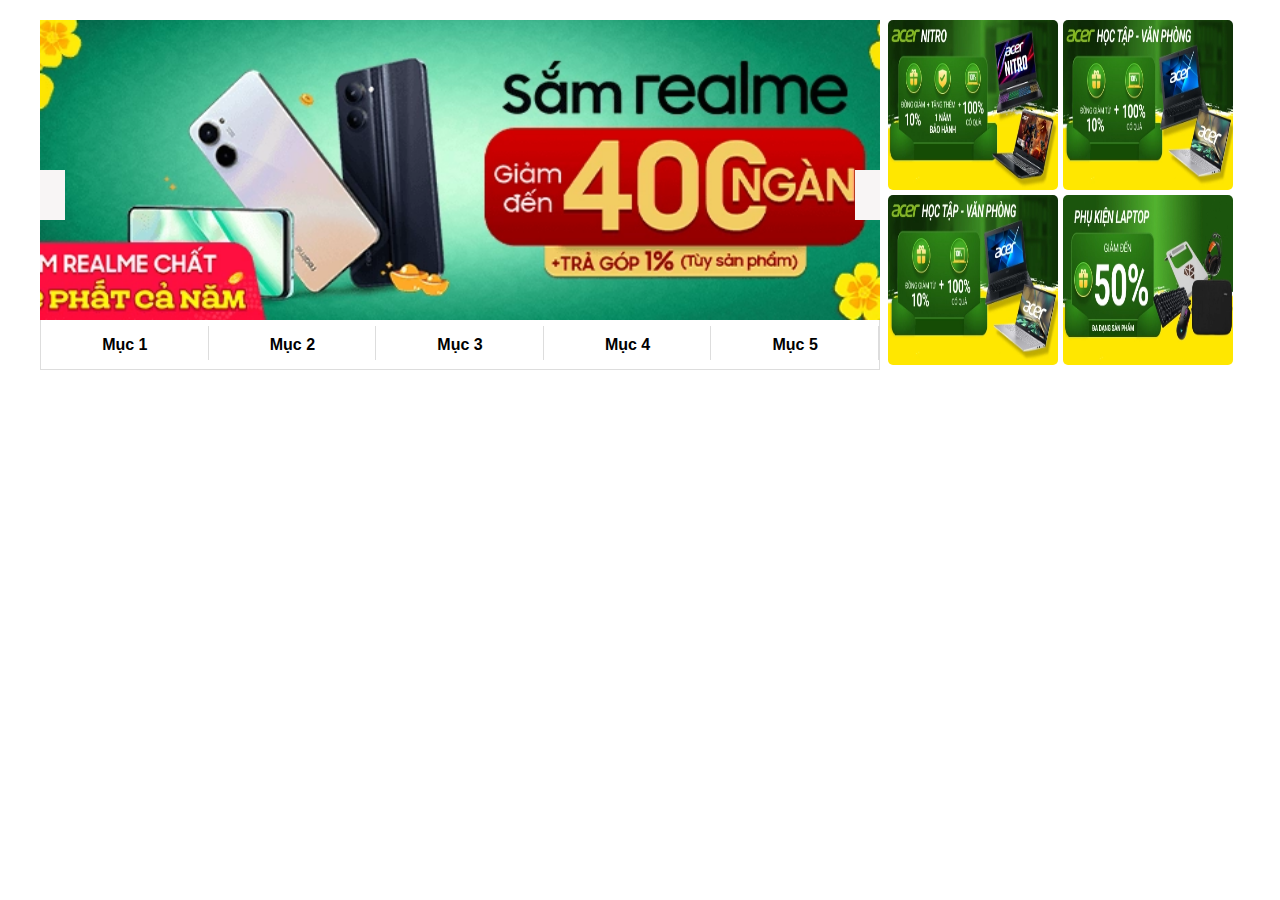
<file: slide1.html>
<!DOCTYPE html>
<html lang="en">
<head>
    <meta charset="UTF-8">
    <meta http-equiv="X-UA-Compatible" content="IE=edge">
    <meta name="viewport" content="width=device-width, initial-scale=1.0">
    <style>
        *{
    margin: 0;
    padding: 0;
    font-family: Arial, Helvetica, sans-serif;
    box-sizing: border-box;/*  box-sizing là một thuộc tính sẽ giúp bạn có thể tính toán và làm chủ được kích thước của một phần tử dựa vào thuộc tính width và height đã được thiết lập bên trong. Hay nói cách khác, là bạn sẽ muốn thuộc tínhwidth và height là kích thước đã bao gồm border và padding. */
}
ul{
    list-style: none;
}
li{
    list-style: none;
}
a{
    text-decoration: none;
}
.container{
    max-width: 1200px;
    margin: auto;
}
header{
    text-align: center;
    height: 115px;
}
/* ----------------------------nav-------------------------------- */
nav{
    background-color: yellow;
    
}
nav ul{
  display: flex;
  justify-content: space-between;
  align-items: center;
  font-weight: bold;
}
nav ul li,a{
    font-size: 15px;
}

nav ul li:nth-child(1) input {
   border-radius: 2px;
   
}
nav ul li:nth-child(2) button{
    height: 30px;
    padding: 0 8px;
    cursor: pointer;
    background-color: white;
    border-radius: 10px;
}
nav ul li:nth-child(2) button:hover{
    background-color: gray;
}
nav ul li:nth-child(3){
    text-align: center;

}
nav ul li:nth-child(3):hover a{
    color: red;
} 
/* content */
.content{
    position: relative;
    width: 10px;
    height: 10px;
    border-radius: 100%;
    background-color: black;
    display: inline-block;
}
.top{
    position: absolute;
    top: 0;
    left: 0;
    width: 100%;
    height: 100%;
    border-radius: 100%;
    background-color: black;
    display: block;
    pointer-events: none;
    animation: btnani 2s linear infinite;
    
}
@keyframes btnani {
    form{
        opacity: o.4;
    }
    to{
        transform: scale(3);
        opacity: 0;
    }
}
nav ul li:nth-child(5):hover a{
    color: red;
}
nav ul li:nth-child(6):hover a{
    color: red;
}
nav ul li:nth-child(7):hover a{
    color: red;
}
/* -------------------------menu-bar----------------------- */
.menu-bar{
    background-color: yellow;
   
}
.menu-bar ul{
    display: flex;
    justify-content: space-between;
}
.container-menu-bar > ul > li {
    padding: 15px 35px;
}
.menu-bar ul li a{
    color: black;
    font-size: 13px;
    margin-left: 6px;
}
.menu-bar ul li:hover{
    background-color: white;
}
.container-menu-bar > ul > li:nth-child(7){
    position: relative;
}
.container-menu-bar > ul > li:nth-child(7)::before{
    position: absolute;
    content: "Giảm 5%";
    display: block;
    height: 13px;
    width: 45px;
    background-color: red;
    border-radius: 5px;
    top: 2px;
    right: 2px;
    font-size: 10px;
    color: white;
    padding-left: 3px;
}
.container-menu-bar > ul > li:nth-child(7)::after{
    position: absolute;
    content: "";
    height: 7px;
    width: 7px;
    background-color: red;
    border-radius: 5px;
    display: block;
    top:11px;
    right: 35px;
    z-index: 2;
    transform: rotate(45deg);
}
/* ----------------------------adress-form---------------------------- */
.adress-form{
    position: fixed;
    width: 100vw;
    height: 100vh;
    background-color: rgba(0,0,0,0.7);
    top: 0;
    left: 0;
    display: flex;
    align-items: center;
    justify-content: center;
    text-align: center;
    display: none;
    z-index: 999;
}
.adress-form-content{
    width: 400px;
    height: 450px;
    background-color: white;
    border-radius: 5px;
}
.adress-form-content form{
    padding: 12px 40px;
}
.adress-form-content h2{
    border-bottom: 1px solid #ddd;
    font-size: 14px;
    padding: 12px 0;
    position: relative;
}
.adress-form-content h2 span{
    display: block;
    position: absolute;
    height: 30px;
    padding: 0 6px;
    border: 1px solid #ddd;
    right: 12px;
    top: 50%;
    cursor: pointer;
    transform: translateY(-50%);
    line-height: 30px;
    color: #333;
    border-radius: 5px;
}

.adress-form-content form input,select{
    height: 45px;
    display: block;
    width: 100%;
    margin-top: 20px;
    padding: 6px;
    border-radius: 5px;
    border: 1px solid #ddd;
   
}
.adress-form-content form button{
    margin-top: 20px;
    width: 30%;
    cursor: pointer;
    background-color: #F97E0E;
    outline: none;
    color: #F97E0E;
}
/* -----------submenu-------------- */
.container-menu-bar ul li{
    position: relative;
}
.submenu{
    position: absolute;
    background-color: #ddd;
    width: 200px;
    height: auto;
    left: 0;
    top: 100%;
    padding: 12px;
    display: none;
}
.submenu ul{
    display: flex;
    flex-direction: column;
}
.submenu ul li{
    padding: 6px;
}
.submenu ul li:hover a{
    color: #F97E0E;
}
.submenu ul li:hover{
    background: none;
}
.container-menu-bar ul li:hover .submenu{
    display: block;
    z-index: 999;
}
/* -------------------slider--------------------- */
.slider{
    padding: 0;
    height: 350px;
}
.slider-content{
    display: flex;
    justify-content: space-between;
}
.slider-content-left{
    width: 65%;
}
.slider-content-left-top{
    width: 100%;
    height: 300px;
    position: relative;
}
.slider-content-left-top img{
    width: 100%;
    height: 100%;
    object-fit: cover;
}
.slider-content-left-bottom{
    display: flex;
    justify-content: space-between;
    border: 1px solid #ddd;
    border-top: none ;
    height: 50px;
}
.slider-content-left-bottom li{
    width: 20%;
    text-align: center;
    cursor: pointer;
    padding: 6px 0;
    height: 100%;
    line-height: 38px;
    position: relative  ;
}
.slider-content-left-bottom li:before{
    display: block;
    content: "";
    position: absolute;
    height: 70%;
    width: 1px;
    background-color: #ddd;
    right: 0;
}
.slider-content-left-bottom li.active:hover{
    border-bottom: 4px solid orange;
    font-size: 20px;
}
.slider-content-left-bottom li.active1:hover{
    border-bottom: 4px solid orange;
    font-size: 20px;
}
.slider-content-left-bottom li.active2:hover{
    border-bottom: 4px solid orange;
    font-size: 20px;
}
.slider-content-left-bottom li.active3:hover{
    border-bottom: 4px solid orange;
    font-size: 20px;
}
.slider-content-left-bottom li.active4:hover{
    border-bottom: 4px solid orange;
    font-size: 20px;
}
.slider-content-right{
    width: 35%;
    display: flex;
    flex-wrap: wrap;
    padding: 0 35px;
    justify-content: space-around;
}
.slider-content-right li{
    width: 50%;
    height: 50%;
    text-align: center;

}
.slider-content-right li img{
    width: 170px;
    height: 170px;
    border-radius: 5px;
}
.slider-content-left-top-btn{
    position: absolute;
    top: 50%;
    display: flex;
    justify-content: space-between;
    width: 100%;
    
}
.fa-chevron-left {
    font-size: 32px;
    color: #676666;
    height: 50px;
    width: 25px;
    background-color: #f8f5f5;
    cursor: pointer;
   
}
.fa-chevron-right{
    font-size: 32px;
    color: #676666;
    height: 50px;
    width: 25px;
    background-color: #f8f5f5;
    cursor: pointer;
}


/* ------------slide js1 ----------------------- */
/* .slider-content-left-top img {
    position: absolute;
}
.slider-content-left-top a:nth-child(2) img{
    transform: translateX(100%);
}
.slider-content-left-top a:nth-child(3) img{
    transform: translateX(200%);ba
}
.slider-content-left-top a:nth-child(4) img{
    transform: translateX(300%);
}
.slider-content-left-top a:nth-child(5) img{
    transform: translateX(400%);
}
.slider-content-left-top a:nth-child(6) img{
    transform: translateX(500%);
}
  */

/* -------------------banner--------------------- */
.banner-one{
    margin-top: 20px;
}
/* -------------------slider product--------------------- */
.container{
    padding-top: 20px;
}
.slide-product-one-content{
    background-color: #FED100;
    padding: 12px;
}
.slide-product-one-content-title h2{
    font-style: italic;
    padding: 12px 0;
}
.slide-product-one-content-items{
    display: flex;
    justify-content: space-evenly;
}
.slide-product-one-content-item{
    width: 19%;
    background-color: white;
    padding: 50px 12px 50px;
    border-radius: 5px;
    cursor: pointer;
}
.slide-product-one-content-item:hover > img{
    transform: translateY(-20px);
}
.slide-product-one-content-item > img{
    width: 100%;
    padding-bottom: 10px;
    transform: all 0.5s ease;
}
.slide-product-one-content-item-text{
    padding: 5px;
}
.slide-product-one-content-item-text li{
    margin-bottom: 6px;
}
.slide-product-one-content-item-text li:first-child{
    height: 30px;
    width: 80%;
    background-color: #DE1C05;
    display: inline-block;
    margin-bottom: 20px;
    line-height: 30px;
    border-radius: 40px;
}
.slide-product-one-content-item-text li:first-child p{
    color: #ddd;
    font-size: 12px;
}
.slide-product-one-content-item-text li:first-child img{
    width: 30px;
    float: left;
    margin-right: 6px;
}
.slide-product-one-content-item-text li:nth-child(2):hover {
    color: rgb(20, 189, 236);
}
.slide-product-one-content-item-text li:nth-child(4) a{
    text-decoration: line-through;
    color: black;
}
.slide-product-one-content-item-text li:nth-child(5){
    font-weight: bold;
}
.slide-product-one-content-item-text li:last-child {
    color: #fb6e2e;
}
/* ------slider-production----------- */
.slide-product-one-content-container{
    position: relative;
}
.slide-product-one-content-btn{
    position: absolute;
    top: 50%;
    display: flex;
    justify-content: space-between;
    width: 100%;
}
/* ----------------fix loi-------------------------- */
.slider-content-left{
    width: 70%;
}
.slider-content-right{
    width: 30%;
}
.slider-content-right{
    padding: 0 5px;
}
.slide-product-one-content{
    padding:0;
}
.slide-product-one-content-title{
    padding: 0 12px;
}
.slide-product-one-content-container{
    height: 565px;
}
/* ----product gallery------------- */
.product-gallery-one-conten-product{
    display: flex;
    justify-content: space-between;
    flex-wrap: wrap;
}
.product-gallery-one-conten-product-item{
    width: 20%;
    padding: 50px 12px 12px;
    border: 1px solid #f8f0f0;
    cursor: pointer;
}
.product-gallery-one-conten-product-item:hover{
    box-shadow: 3px 3px 3px #e1dddd;
}
.product-gallery-one-conten-product-item:hover > img{
    transform: translateY(-20px);
}
.product-gallery-one-conten-product-item > img{
    width: 100%;
    transition: all 0.3s ease;
}
/* coppy */
.product-gallery-one-conten-product-item-text{
    padding: 5px;
}
.product-gallery-one-conten-product-item-text li{
    margin-bottom: 6px;
}
.product-gallery-one-conten-product-item-text li:first-child{
    height: 30px;
    width: 80%;
    background-color: #DE1C05;
    display: inline-block;
    margin-bottom: 20px;
    line-height: 30px;
    border-radius: 40px;
}
.product-gallery-one-conten-product-item-text li:first-child p{
    color: #ddd;
    font-size: 12px;
}
.product-gallery-one-conten-product-item-text li:first-child img{
    width: 30px;
    float: left;
    margin-right: 6px;
}
.product-gallery-one-conten-product-item-text li:nth-child(2):hover {
    color: rgb(20, 189, 236);
}
.product-gallery-one-conten-product-item-text li:nth-child(4) a{
    text-decoration: line-through;
    color: black;
}
.product-gallery-one-conten-product-item-text li:nth-child(5){
    font-weight: bold;
}
.product-gallery-one-conten-product-item-text li:last-child {
    color: #fb6e2e;
}
.product-gallery-one{
    margin-top: 20px;
}
.product-gallery-one-content-title{
    display: flex;
    justify-content: space-between;
    margin-bottom: 30px;
}
.product-gallery-one-content-title ul{
    display: flex;
}
.product-gallery-one-content-title ul li{
    padding: 6px 12px ;
    border: 1px solid #ddd;
    margin-left: 12px;
    border-radius: 40px;
    font-size: 14px;
 
}
.product-gallery-one-content-title ul li a{
    color: black;
    transition: all 0.3s ease;
}
.product-gallery-one-content-title ul li:hover a{
    color: rgb(17, 166, 240);
}
.product-gallery-one-content-title ul li:hover{
    box-shadow:  0 0 2px #333;
}
/* ------------product gallery two */
.product-gallery-two{
    margin-top: 30px;  
}
.product-gallery-two-content{
    display: flex;
    padding-right: 12px;
    background-color:   palevioletred;
}
.product-gallery-two-content-right{
    width: 20%;
}
.product-gallery-two-content-right img{
    width: 100%;
}
.product-gallery-two-content-left{
    width: 80%;
    display: flex;
    flex-direction: column;
}
.product-gallery-two-content-left-top{
    height: 70px;
    display: flex;
    justify-content: space-between;
    text-align: center;
    align-items: center;
    color: #ddd;
}
.product-gallery-two-content-left-top li{
    padding: 10px 14px;
    border:1px solid #ddd ;
    border-radius: 5px;
    cursor: pointer;
}
.product-gallery-two-content-left-top li:last-child{
    border: none;
}
.product-gallery-two-content-left-top li:last-child a{
    font-size: 16px; 
   
}
.product-gallery-two-content-left-top .active{
    background-color: #fff;
    color: #203E4E;
}
.product-gallery-two-content-left-bottom{
    background-color: #fff;
    display: flex;
    border-radius: 5px;
}
.product-gallery-two-content-left-bottom-item{
    width: 25%;
    padding: 50px 20px 20px;
    border-right: 1px solid #ddd;
    cursor: pointer;
}
.product-gallery-two-content-left-bottom-item img{
    width: 100%;
}
.product-gallery-two-content-left-bottom-item-text li{
    margin-bottom: 6px;
}
    </style>
    <title>Document</title>
</head>
<body>
    <section class="slider">
        <div class="container">
            <div class="slider-content">
                <div class="slider-content-left">
                    <div class="slider-content-left-top">
                        <!-- <a href=""><img src="image/anh1.webp" alt=""></a>                        
                        <a href=""><img src="image/anh2.webp" alt=""></a>                        
                        <a href=""><img src="image/anh3.webp" alt=""></a>                        
                        <a href=""><img src="image/anh4.webp" alt=""></a>                        
                        <a href=""><img src="image/anh5.webp" alt=""></a>  -->                       
                        <a href=""><img src="image/anh6.webp" alt=""></a>   
                        <!--  -->                    
                        <div class="slider-content-left-top-btn">
                            <i id="a" class="fas fa-chevron-left" ></i>
                            <i id="b" class="fas fa-chevron-right" ></i>
                        </div>
                    </div>
                    <div class="slider-content-left-bottom">
                        <li style="font-weight: bold;" class="active">Mục 1</li>
                        <li style="font-weight: bold;" class="active1">Mục 2</li>
                        <li style="font-weight: bold;" class="active2">Mục 3</li>
                        <li style="font-weight: bold;" class="active3">Mục 4</li>
                        <li style="font-weight: bold;" class="active4">Mục 5</li>
                    </div>
                </div>
                <div class="slider-content-right">
                    <li><a href=""><img src="image/slide1.webp"></a></li>
                    <li><a href=""><img src="image/slide2.webp"></a></li>
                    <li><a href=""><img src="image/slide3.webp"></a></li>
                    <li><a href=""><img src="image/slide4.webp"></a></li>
                </div>
            </div>
        </div>
    </section>
    <!-- ---------------banner-------- -->
    
</body>
</html>
</file>
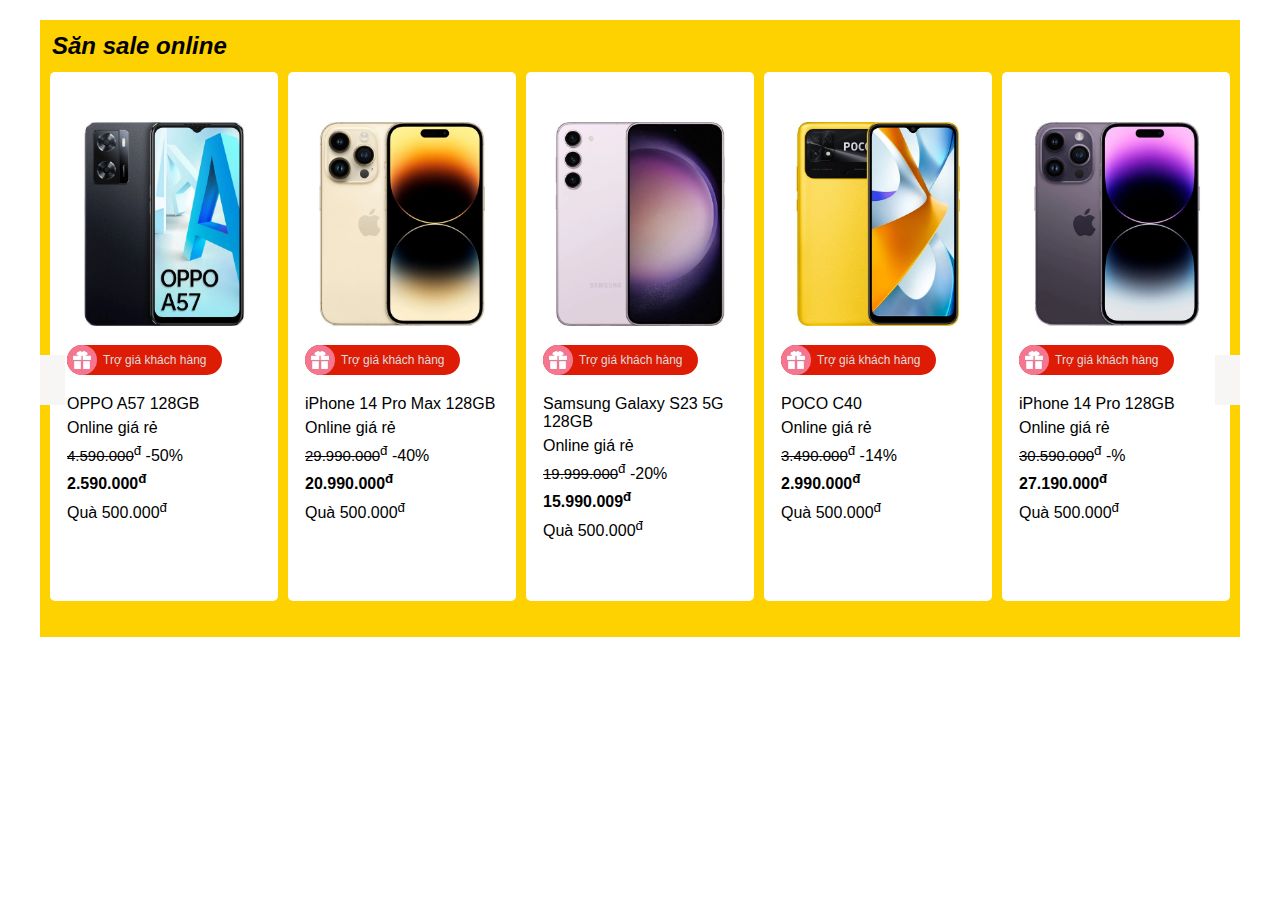
<file: slide2.html>
<!DOCTYPE html>
<html lang="en">
<head>
    <meta charset="UTF-8">
    <meta http-equiv="X-UA-Compatible" content="IE=edge">
    <meta name="viewport" content="width=device-width, initial-scale=1.0">
    <style>
        *{
    margin: 0;
    padding: 0;
    font-family: Arial, Helvetica, sans-serif;
    box-sizing: border-box;/*  box-sizing là một thuộc tính sẽ giúp bạn có thể tính toán và làm chủ được kích thước của một phần tử dựa vào thuộc tính width và height đã được thiết lập bên trong. Hay nói cách khác, là bạn sẽ muốn thuộc tínhwidth và height là kích thước đã bao gồm border và padding. */
}
ul{
    list-style: none;
}
li{
    list-style: none;
}
a{
    text-decoration: none;
}
.container{
    max-width: 1200px;
    margin: auto;
}
header{
    text-align: center;
    height: 115px;
}
/* ----------------------------nav-------------------------------- */
nav{
    background-color: yellow;
    
}
nav ul{
  display: flex;
  justify-content: space-between;
  align-items: center;
  font-weight: bold;
}
nav ul li,a{
    font-size: 15px;
}

nav ul li:nth-child(1) input {
   border-radius: 2px;
   
}
nav ul li:nth-child(2) button{
    height: 30px;
    padding: 0 8px;
    cursor: pointer;
    background-color: white;
    border-radius: 10px;
}
nav ul li:nth-child(2) button:hover{
    background-color: gray;
}
nav ul li:nth-child(3){
    text-align: center;

}
nav ul li:nth-child(3):hover a{
    color: red;
} 
/* content */
.content{
    position: relative;
    width: 10px;
    height: 10px;
    border-radius: 100%;
    background-color: black;
    display: inline-block;
}
.top{
    position: absolute;
    top: 0;
    left: 0;
    width: 100%;
    height: 100%;
    border-radius: 100%;
    background-color: black;
    display: block;
    pointer-events: none;
    animation: btnani 2s linear infinite;
    
}
@keyframes btnani {
    form{
        opacity: o.4;
    }
    to{
        transform: scale(3);
        opacity: 0;
    }
}
nav ul li:nth-child(5):hover a{
    color: red;
}
nav ul li:nth-child(6):hover a{
    color: red;
}
nav ul li:nth-child(7):hover a{
    color: red;
}
/* -------------------------menu-bar----------------------- */
.menu-bar{
    background-color: yellow;
   
}
.menu-bar ul{
    display: flex;
    justify-content: space-between;
}
.container-menu-bar > ul > li {
    padding: 15px 35px;
}
.menu-bar ul li a{
    color: black;
    font-size: 13px;
    margin-left: 6px;
}
.menu-bar ul li:hover{
    background-color: white;
}
.container-menu-bar > ul > li:nth-child(7){
    position: relative;
}
.container-menu-bar > ul > li:nth-child(7)::before{
    position: absolute;
    content: "Giảm 5%";
    display: block;
    height: 13px;
    width: 45px;
    background-color: red;
    border-radius: 5px;
    top: 2px;
    right: 2px;
    font-size: 10px;
    color: white;
    padding-left: 3px;
}
.container-menu-bar > ul > li:nth-child(7)::after{
    position: absolute;
    content: "";
    height: 7px;
    width: 7px;
    background-color: red;
    border-radius: 5px;
    display: block;
    top:11px;
    right: 35px;
    z-index: 2;
    transform: rotate(45deg);
}
/* ----------------------------adress-form---------------------------- */
.adress-form{
    position: fixed;
    width: 100vw;
    height: 100vh;
    background-color: rgba(0,0,0,0.7);
    top: 0;
    left: 0;
    display: flex;
    align-items: center;
    justify-content: center;
    text-align: center;
    display: none;
    z-index: 999;
}
.adress-form-content{
    width: 400px;
    height: 450px;
    background-color: white;
    border-radius: 5px;
}
.adress-form-content form{
    padding: 12px 40px;
}
.adress-form-content h2{
    border-bottom: 1px solid #ddd;
    font-size: 14px;
    padding: 12px 0;
    position: relative;
}
.adress-form-content h2 span{
    display: block;
    position: absolute;
    height: 30px;
    padding: 0 6px;
    border: 1px solid #ddd;
    right: 12px;
    top: 50%;
    cursor: pointer;
    transform: translateY(-50%);
    line-height: 30px;
    color: #333;
    border-radius: 5px;
}

.adress-form-content form input,select{
    height: 45px;
    display: block;
    width: 100%;
    margin-top: 20px;
    padding: 6px;
    border-radius: 5px;
    border: 1px solid #ddd;
   
}
.adress-form-content form button{
    margin-top: 20px;
    width: 30%;
    cursor: pointer;
    background-color: #F97E0E;
    outline: none;
    color: #F97E0E;
}
/* -----------submenu-------------- */
.container-menu-bar ul li{
    position: relative;
}
.submenu{
    position: absolute;
    background-color: #ddd;
    width: 200px;
    height: auto;
    left: 0;
    top: 100%;
    padding: 12px;
    display: none;
}
.submenu ul{
    display: flex;
    flex-direction: column;
}
.submenu ul li{
    padding: 6px;
}
.submenu ul li:hover a{
    color: #F97E0E;
}
.submenu ul li:hover{
    background: none;
}
.container-menu-bar ul li:hover .submenu{
    display: block;
    z-index: 999;
}
/* -------------------slider--------------------- */
.slider{
    padding: 0;
    height: 350px;
}
.slider-content{
    display: flex;
    justify-content: space-between;
}
.slider-content-left{
    width: 65%;
}
.slider-content-left-top{
    width: 100%;
    height: 300px;
    position: relative;
}
.slider-content-left-top img{
    width: 100%;
    height: 100%;
    object-fit: cover;
}
.slider-content-left-bottom{
    display: flex;
    justify-content: space-between;
    border: 1px solid #ddd;
    border-top: none ;
    height: 50px;
}
.slider-content-left-bottom li{
    width: 20%;
    text-align: center;
    cursor: pointer;
    padding: 6px 0;
    height: 100%;
    line-height: 38px;
    position: relative  ;
}
.slider-content-left-bottom li:before{
    display: block;
    content: "";
    position: absolute;
    height: 70%;
    width: 1px;
    background-color: #ddd;
    right: 0;
}
.slider-content-left-bottom li.active:hover{
    border-bottom: 4px solid orange;
    font-size: 20px;
}
.slider-content-left-bottom li.active1:hover{
    border-bottom: 4px solid orange;
    font-size: 20px;
}
.slider-content-left-bottom li.active2:hover{
    border-bottom: 4px solid orange;
    font-size: 20px;
}
.slider-content-left-bottom li.active3:hover{
    border-bottom: 4px solid orange;
    font-size: 20px;
}
.slider-content-left-bottom li.active4:hover{
    border-bottom: 4px solid orange;
    font-size: 20px;
}
.slider-content-right{
    width: 35%;
    display: flex;
    flex-wrap: wrap;
    padding: 0 35px;
    justify-content: space-around;
}
.slider-content-right li{
    width: 50%;
    height: 50%;
    text-align: center;

}
.slider-content-right li img{
    width: 170px;
    height: 170px;
    border-radius: 5px;
}
.slider-content-left-top-btn{
    position: absolute;
    top: 50%;
    display: flex;
    justify-content: space-between;
    width: 100%;
    
}
.fa-chevron-left {
    font-size: 32px;
    color: #676666;
    height: 50px;
    width: 25px;
    background-color: #f8f5f5;
    cursor: pointer;
   
}
.fa-chevron-right{
    font-size: 32px;
    color: #676666;
    height: 50px;
    width: 25px;
    background-color: #f8f5f5;
    cursor: pointer;
}


/* ------------slide js1 ----------------------- */
/* .slider-content-left-top img {
    position: absolute;
}
.slider-content-left-top a:nth-child(2) img{
    transform: translateX(100%);
}
.slider-content-left-top a:nth-child(3) img{
    transform: translateX(200%);ba
}
.slider-content-left-top a:nth-child(4) img{
    transform: translateX(300%);
}
.slider-content-left-top a:nth-child(5) img{
    transform: translateX(400%);
}
.slider-content-left-top a:nth-child(6) img{
    transform: translateX(500%);
}
  */

/* -------------------banner--------------------- */
.banner-one{
    margin-top: 20px;
}
/* -------------------slider product--------------------- */
.container{
    padding-top: 20px;
}
.slide-product-one-content{
    background-color: #FED100;
    padding: 12px;
}
.slide-product-one-content-title h2{
    font-style: italic;
    padding: 12px 0;
}
.slide-product-one-content-items{
    display: flex;
    justify-content: space-evenly;
}
.slide-product-one-content-item{
    width: 19%;
    background-color: white;
    padding: 50px 12px 50px;
    border-radius: 5px;
    cursor: pointer;
}
.slide-product-one-content-item:hover > img{
    transform: translateY(-20px);
}
.slide-product-one-content-item > img{
    width: 100%;
    padding-bottom: 10px;
    transform: all 0.5s ease;
}
.slide-product-one-content-item-text{
    padding: 5px;
}
.slide-product-one-content-item-text li{
    margin-bottom: 6px;
}
.slide-product-one-content-item-text li:first-child{
    height: 30px;
    width: 80%;
    background-color: #DE1C05;
    display: inline-block;
    margin-bottom: 20px;
    line-height: 30px;
    border-radius: 40px;
}
.slide-product-one-content-item-text li:first-child p{
    color: #ddd;
    font-size: 12px;
}
.slide-product-one-content-item-text li:first-child img{
    width: 30px;
    float: left;
    margin-right: 6px;
}
.slide-product-one-content-item-text li:nth-child(2):hover {
    color: rgb(20, 189, 236);
}
.slide-product-one-content-item-text li:nth-child(4) a{
    text-decoration: line-through;
    color: black;
}
.slide-product-one-content-item-text li:nth-child(5){
    font-weight: bold;
}
.slide-product-one-content-item-text li:last-child {
    color: #fb6e2e;
}
/* ------slider-production----------- */
.slide-product-one-content-container{
    position: relative;
}
.slide-product-one-content-btn{
    position: absolute;
    top: 50%;
    display: flex;
    justify-content: space-between;
    width: 100%;
}
/* ----------------fix loi-------------------------- */
.slider-content-left{
    width: 70%;
}
.slider-content-right{
    width: 30%;
}
.slider-content-right{
    padding: 0 5px;
}
.slide-product-one-content{
    padding:0;
}
.slide-product-one-content-title{
    padding: 0 12px;
}
.slide-product-one-content-container{
    height: 565px;
}
/* ----product gallery------------- */
.product-gallery-one-conten-product{
    display: flex;
    justify-content: space-between;
    flex-wrap: wrap;
}
.product-gallery-one-conten-product-item{
    width: 20%;
    padding: 50px 12px 12px;
    border: 1px solid #f8f0f0;
    cursor: pointer;
}
.product-gallery-one-conten-product-item:hover{
    box-shadow: 3px 3px 3px #e1dddd;
}
.product-gallery-one-conten-product-item:hover > img{
    transform: translateY(-20px);
}
.product-gallery-one-conten-product-item > img{
    width: 100%;
    transition: all 0.3s ease;
}
/* coppy */
.product-gallery-one-conten-product-item-text{
    padding: 5px;
}
.product-gallery-one-conten-product-item-text li{
    margin-bottom: 6px;
}
.product-gallery-one-conten-product-item-text li:first-child{
    height: 30px;
    width: 80%;
    background-color: #DE1C05;
    display: inline-block;
    margin-bottom: 20px;
    line-height: 30px;
    border-radius: 40px;
}
.product-gallery-one-conten-product-item-text li:first-child p{
    color: #ddd;
    font-size: 12px;
}
.product-gallery-one-conten-product-item-text li:first-child img{
    width: 30px;
    float: left;
    margin-right: 6px;
}
.product-gallery-one-conten-product-item-text li:nth-child(2):hover {
    color: rgb(20, 189, 236);
}
.product-gallery-one-conten-product-item-text li:nth-child(4) a{
    text-decoration: line-through;
    color: black;
}
.product-gallery-one-conten-product-item-text li:nth-child(5){
    font-weight: bold;
}
.product-gallery-one-conten-product-item-text li:last-child {
    color: #fb6e2e;
}
.product-gallery-one{
    margin-top: 20px;
}
.product-gallery-one-content-title{
    display: flex;
    justify-content: space-between;
    margin-bottom: 30px;
}
.product-gallery-one-content-title ul{
    display: flex;
}
.product-gallery-one-content-title ul li{
    padding: 6px 12px ;
    border: 1px solid #ddd;
    margin-left: 12px;
    border-radius: 40px;
    font-size: 14px;
 
}
.product-gallery-one-content-title ul li a{
    color: black;
    transition: all 0.3s ease;
}
.product-gallery-one-content-title ul li:hover a{
    color: rgb(17, 166, 240);
}
.product-gallery-one-content-title ul li:hover{
    box-shadow:  0 0 2px #333;
}
/* ------------product gallery two */
.product-gallery-two{
    margin-top: 30px;  
}
.product-gallery-two-content{
    display: flex;
    padding-right: 12px;
    background-color:   palevioletred;
}
.product-gallery-two-content-right{
    width: 20%;
}
.product-gallery-two-content-right img{
    width: 100%;
}
.product-gallery-two-content-left{
    width: 80%;
    display: flex;
    flex-direction: column;
}
.product-gallery-two-content-left-top{
    height: 70px;
    display: flex;
    justify-content: space-between;
    text-align: center;
    align-items: center;
    color: #ddd;
}
.product-gallery-two-content-left-top li{
    padding: 10px 14px;
    border:1px solid #ddd ;
    border-radius: 5px;
    cursor: pointer;
}
.product-gallery-two-content-left-top li:last-child{
    border: none;
}
.product-gallery-two-content-left-top li:last-child a{
    font-size: 16px; 
   
}
.product-gallery-two-content-left-top .active{
    background-color: #fff;
    color: #203E4E;
}
.product-gallery-two-content-left-bottom{
    background-color: #fff;
    display: flex;
    border-radius: 5px;
}
.product-gallery-two-content-left-bottom-item{
    width: 25%;
    padding: 50px 20px 20px;
    border-right: 1px solid #ddd;
    cursor: pointer;
}
.product-gallery-two-content-left-bottom-item img{
    width: 100%;
}
.product-gallery-two-content-left-bottom-item-text li{
    margin-bottom: 6px;
}
    </style>
    <title>Document</title>
</head>
<body>
    <section class="slider-product-one">
        <div class="container">
            <div class="slide-product-one-content">
                <div class="slide-product-one-content-title">
                    <h2>Săn sale online</h2>
                </div>
                <div class="slide-product-one-content-container">
                    <div class="slide-product-one-content-items">
                        <div class="slide-product-one-content-item">
                            <img src="image/pro.webp" alt="">
                            <div class="slide-product-one-content-item-text">
                                <li><img src="image/text.webp" alt=""><p>Trợ giá khách hàng</p></li>
                                <li>OPPO A57 128GB</li>
                                <li>Online giá rẻ</li>
                                <li><a href="">4.590.000</a><sup>đ</sup><span> -50%</span></li>
                                <li>2.590.000<sup>đ</sup></li>
                                <li>Quà 500.000<sup>đ</sup></li>
                                <li>
                                    <i class="fas fa-star"></i>
                                    <i class="fas fa-star"></i>
                                    <i class="fas fa-star"></i>
                                    <i class="fas fa-star"></i>
                                    <i class="fas fa-star"></i>
                                </li>
                            </div>
                        </div>
                        <!-- 2 -->
                        <div class="slide-product-one-content-item">
                            <img src="image/pro1.webp" alt="">
                            <div class="slide-product-one-content-item-text">
                                <li><img src="image/text.webp" alt=""><p>Trợ giá khách hàng</p></li>
                                <li>iPhone 14 Pro Max 128GB</li>
                                <li>Online giá rẻ</li>
                                <li><a href="">29.990.000</a><sup>đ</sup><span> -40%</span></li>
                                <li>20.990.000<sup>đ</sup></li>
                                <li>Quà 500.000<sup>đ</sup></li>
                                <li>
                                    <i class="fas fa-star"></i>
                                    <i class="fas fa-star"></i>
                                    <i class="fas fa-star"></i>
                                    <i class="fas fa-star"></i>
                                    <i class="fas fa-star"></i>
                                </li>
                            </div>
                        </div>
                        <!-- 3 -->
                        <div class="slide-product-one-content-item">
                            <img src="image/pro2.webp" alt="">
                            <div class="slide-product-one-content-item-text">
                                <li><img src="image/text.webp" alt=""><p>Trợ giá khách hàng</p></li>
                                <li>Samsung Galaxy S23 5G 128GB</li>
                                <li>Online giá rẻ</li>
                                <li><a href="">19.999.000</a><sup>đ</sup><span> -20%</span></li>
                                <li>15.990.009<sup>đ</sup></li>
                                <li>Quà 500.000<sup>đ</sup></li>
                                <li>
                                    <i class="fas fa-star"></i>
                                    <i class="fas fa-star"></i>
                                    <i class="fas fa-star"></i>
                                    <i class="fas fa-star"></i>
                                    <i class="fas fa-star"></i>
                                </li>
                            </div>
                        </div>
                        <!-- 4 -->
                        <div class="slide-product-one-content-item">
                            <img src="image/pro3.webp" alt="">
                            <div class="slide-product-one-content-item-text">
                                <li><img src="image/text.webp" alt=""><p>Trợ giá khách hàng</p></li>
                                <li> POCO C40 </li>
                                <li>Online giá rẻ</li>
                                <li><a href="">3.490.000</a><sup>đ</sup><span> -14%</span></li>
                                <li>2.990.000<sup>đ</sup></li>
                                <li>Quà 500.000<sup>đ</sup></li>
                                <li>
                                    <i class="fas fa-star"></i>
                                    <i class="fas fa-star"></i>
                                    <i class="fas fa-star"></i>
                                    <i class="fas fa-star"></i>
                                    <i class="fas fa-star"></i>
                                </li>
                            </div>
                        </div>
                        <!-- 5 -->
                        <div class="slide-product-one-content-item">
                            <img src="image/pro4.webp" alt="">
                            <div class="slide-product-one-content-item-text">
                                <li><img src="image/text.webp" alt=""><p>Trợ giá khách hàng</p></li>
                                <li>iPhone 14 Pro 128GB</li>
                                <li>Online giá rẻ</li>
                                <li><a href="">30.590.000</a><sup>đ</sup><span> -%</span></li>
                                <li>27.190.000<sup>đ</sup></li>
                                <li>Quà 500.000<sup>đ</sup></li>
                                <li>
                                    <i class="fas fa-star"></i>
                                    <i class="fas fa-star"></i>
                                    <i class="fas fa-star"></i>
                                    <i class="fas fa-star"></i>
                                    <i class="fas fa-star"></i>
                                </li>
                            </div>
                        </div>
                    </div>

                    <div class="slide-product-one-content-btn">
                        <i class="fas fa-chevron-left" ></i>
                        <i class="fas fa-chevron-right" ></i>
                    </div>
                </div>
               
            </div>
        </div>
    </section>
</body>
</html>
</file>
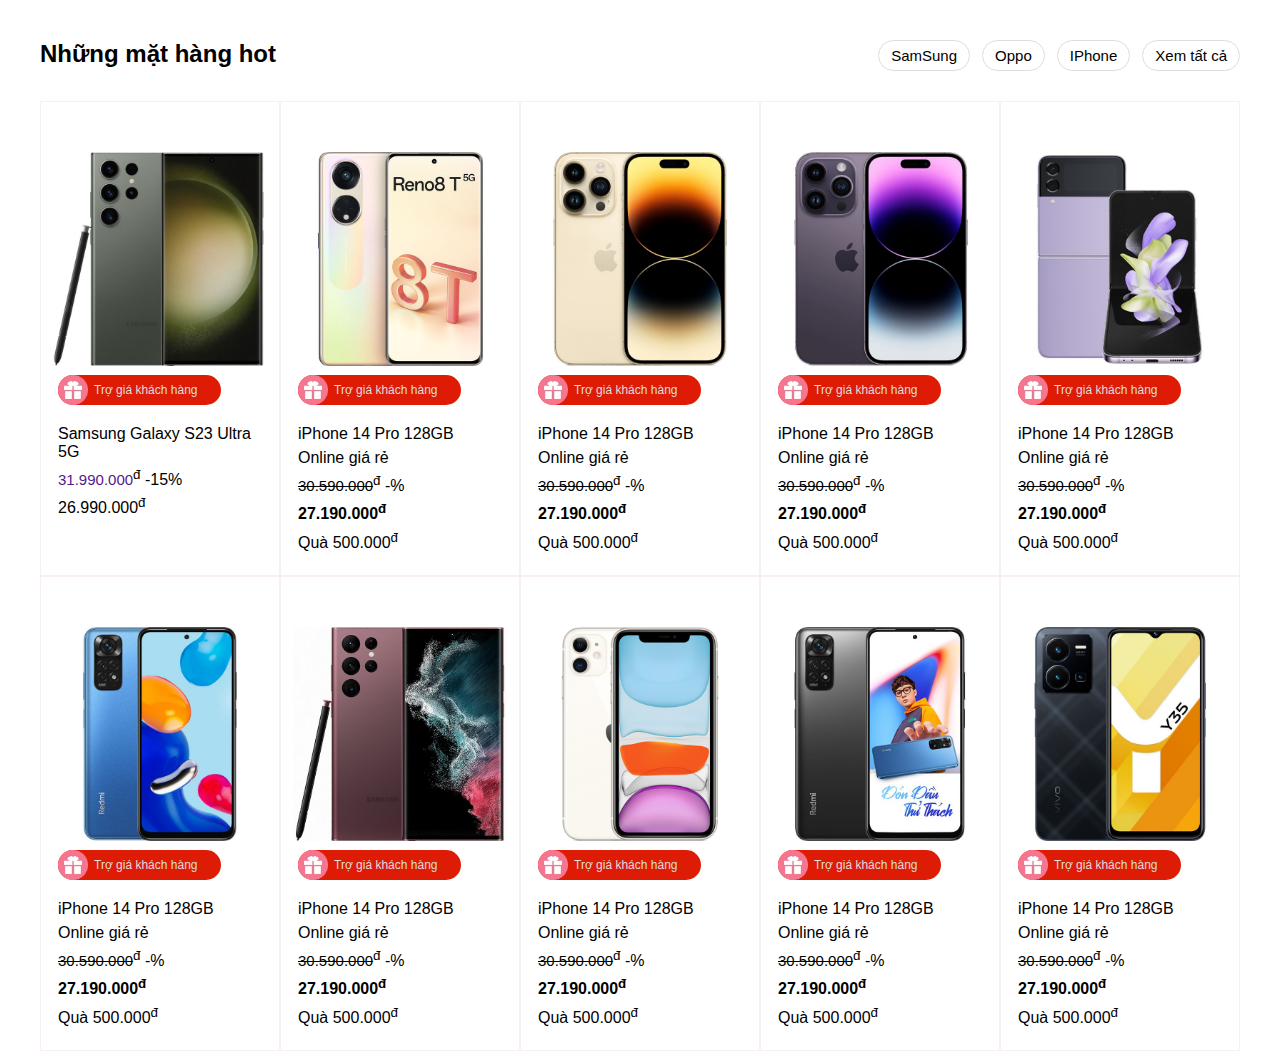
<file: slide3.html>
<!DOCTYPE html>
<html lang="en">
<head>
    <meta charset="UTF-8">
    <meta http-equiv="X-UA-Compatible" content="IE=edge">
    <meta name="viewport" content="width=device-width, initial-scale=1.0">
    <style>
        *{
    margin: 0;
    padding: 0;
    font-family: Arial, Helvetica, sans-serif;
    box-sizing: border-box;/*  box-sizing là một thuộc tính sẽ giúp bạn có thể tính toán và làm chủ được kích thước của một phần tử dựa vào thuộc tính width và height đã được thiết lập bên trong. Hay nói cách khác, là bạn sẽ muốn thuộc tínhwidth và height là kích thước đã bao gồm border và padding. */
}
ul{
    list-style: none;
}
li{
    list-style: none;
}
a{
    text-decoration: none;
}
.container{
    max-width: 1200px;
    margin: auto;
}
header{
    text-align: center;
    height: 115px;
}
/* ----------------------------nav-------------------------------- */
nav{
    background-color: yellow;
    
}
nav ul{
  display: flex;
  justify-content: space-between;
  align-items: center;
  font-weight: bold;
}
nav ul li,a{
    font-size: 15px;
}

nav ul li:nth-child(1) input {
   border-radius: 2px;
   
}
nav ul li:nth-child(2) button{
    height: 30px;
    padding: 0 8px;
    cursor: pointer;
    background-color: white;
    border-radius: 10px;
}
nav ul li:nth-child(2) button:hover{
    background-color: gray;
}
nav ul li:nth-child(3){
    text-align: center;

}
nav ul li:nth-child(3):hover a{
    color: red;
} 
/* content */
.content{
    position: relative;
    width: 10px;
    height: 10px;
    border-radius: 100%;
    background-color: black;
    display: inline-block;
}
.top{
    position: absolute;
    top: 0;
    left: 0;
    width: 100%;
    height: 100%;
    border-radius: 100%;
    background-color: black;
    display: block;
    pointer-events: none;
    animation: btnani 2s linear infinite;
    
}
@keyframes btnani {
    form{
        opacity: o.4;
    }
    to{
        transform: scale(3);
        opacity: 0;
    }
}
nav ul li:nth-child(5):hover a{
    color: red;
}
nav ul li:nth-child(6):hover a{
    color: red;
}
nav ul li:nth-child(7):hover a{
    color: red;
}
/* -------------------------menu-bar----------------------- */
.menu-bar{
    background-color: yellow;
   
}
.menu-bar ul{
    display: flex;
    justify-content: space-between;
}
.container-menu-bar > ul > li {
    padding: 15px 35px;
}
.menu-bar ul li a{
    color: black;
    font-size: 13px;
    margin-left: 6px;
}
.menu-bar ul li:hover{
    background-color: white;
}
.container-menu-bar > ul > li:nth-child(7){
    position: relative;
}
.container-menu-bar > ul > li:nth-child(7)::before{
    position: absolute;
    content: "Giảm 5%";
    display: block;
    height: 13px;
    width: 45px;
    background-color: red;
    border-radius: 5px;
    top: 2px;
    right: 2px;
    font-size: 10px;
    color: white;
    padding-left: 3px;
}
.container-menu-bar > ul > li:nth-child(7)::after{
    position: absolute;
    content: "";
    height: 7px;
    width: 7px;
    background-color: red;
    border-radius: 5px;
    display: block;
    top:11px;
    right: 35px;
    z-index: 2;
    transform: rotate(45deg);
}
/* ----------------------------adress-form---------------------------- */
.adress-form{
    position: fixed;
    width: 100vw;
    height: 100vh;
    background-color: rgba(0,0,0,0.7);
    top: 0;
    left: 0;
    display: flex;
    align-items: center;
    justify-content: center;
    text-align: center;
    display: none;
    z-index: 999;
}
.adress-form-content{
    width: 400px;
    height: 450px;
    background-color: white;
    border-radius: 5px;
}
.adress-form-content form{
    padding: 12px 40px;
}
.adress-form-content h2{
    border-bottom: 1px solid #ddd;
    font-size: 14px;
    padding: 12px 0;
    position: relative;
}
.adress-form-content h2 span{
    display: block;
    position: absolute;
    height: 30px;
    padding: 0 6px;
    border: 1px solid #ddd;
    right: 12px;
    top: 50%;
    cursor: pointer;
    transform: translateY(-50%);
    line-height: 30px;
    color: #333;
    border-radius: 5px;
}

.adress-form-content form input,select{
    height: 45px;
    display: block;
    width: 100%;
    margin-top: 20px;
    padding: 6px;
    border-radius: 5px;
    border: 1px solid #ddd;
   
}
.adress-form-content form button{
    margin-top: 20px;
    width: 30%;
    cursor: pointer;
    background-color: #F97E0E;
    outline: none;
    color: #F97E0E;
}
/* -----------submenu-------------- */
.container-menu-bar ul li{
    position: relative;
}
.submenu{
    position: absolute;
    background-color: #ddd;
    width: 200px;
    height: auto;
    left: 0;
    top: 100%;
    padding: 12px;
    display: none;
}
.submenu ul{
    display: flex;
    flex-direction: column;
}
.submenu ul li{
    padding: 6px;
}
.submenu ul li:hover a{
    color: #F97E0E;
}
.submenu ul li:hover{
    background: none;
}
.container-menu-bar ul li:hover .submenu{
    display: block;
    z-index: 999;
}
/* -------------------slider--------------------- */
.slider{
    padding: 0;
    height: 350px;
}
.slider-content{
    display: flex;
    justify-content: space-between;
}
.slider-content-left{
    width: 65%;
}
.slider-content-left-top{
    width: 100%;
    height: 300px;
    position: relative;
}
.slider-content-left-top img{
    width: 100%;
    height: 100%;
    object-fit: cover;
}
.slider-content-left-bottom{
    display: flex;
    justify-content: space-between;
    border: 1px solid #ddd;
    border-top: none ;
    height: 50px;
}
.slider-content-left-bottom li{
    width: 20%;
    text-align: center;
    cursor: pointer;
    padding: 6px 0;
    height: 100%;
    line-height: 38px;
    position: relative  ;
}
.slider-content-left-bottom li:before{
    display: block;
    content: "";
    position: absolute;
    height: 70%;
    width: 1px;
    background-color: #ddd;
    right: 0;
}
.slider-content-left-bottom li.active:hover{
    border-bottom: 4px solid orange;
    font-size: 20px;
}
.slider-content-left-bottom li.active1:hover{
    border-bottom: 4px solid orange;
    font-size: 20px;
}
.slider-content-left-bottom li.active2:hover{
    border-bottom: 4px solid orange;
    font-size: 20px;
}
.slider-content-left-bottom li.active3:hover{
    border-bottom: 4px solid orange;
    font-size: 20px;
}
.slider-content-left-bottom li.active4:hover{
    border-bottom: 4px solid orange;
    font-size: 20px;
}
.slider-content-right{
    width: 35%;
    display: flex;
    flex-wrap: wrap;
    padding: 0 35px;
    justify-content: space-around;
}
.slider-content-right li{
    width: 50%;
    height: 50%;
    text-align: center;

}
.slider-content-right li img{
    width: 170px;
    height: 170px;
    border-radius: 5px;
}
.slider-content-left-top-btn{
    position: absolute;
    top: 50%;
    display: flex;
    justify-content: space-between;
    width: 100%;
    
}
.fa-chevron-left {
    font-size: 32px;
    color: #676666;
    height: 50px;
    width: 25px;
    background-color: #f8f5f5;
    cursor: pointer;
   
}
.fa-chevron-right{
    font-size: 32px;
    color: #676666;
    height: 50px;
    width: 25px;
    background-color: #f8f5f5;
    cursor: pointer;
}


/* ------------slide js1 ----------------------- */
/* .slider-content-left-top img {
    position: absolute;
}
.slider-content-left-top a:nth-child(2) img{
    transform: translateX(100%);
}
.slider-content-left-top a:nth-child(3) img{
    transform: translateX(200%);ba
}
.slider-content-left-top a:nth-child(4) img{
    transform: translateX(300%);
}
.slider-content-left-top a:nth-child(5) img{
    transform: translateX(400%);
}
.slider-content-left-top a:nth-child(6) img{
    transform: translateX(500%);
}
  */

/* -------------------banner--------------------- */
.banner-one{
    margin-top: 20px;
}
/* -------------------slider product--------------------- */
.container{
    padding-top: 20px;
}
.slide-product-one-content{
    background-color: #FED100;
    padding: 12px;
}
.slide-product-one-content-title h2{
    font-style: italic;
    padding: 12px 0;
}
.slide-product-one-content-items{
    display: flex;
    justify-content: space-evenly;
}
.slide-product-one-content-item{
    width: 19%;
    background-color: white;
    padding: 50px 12px 50px;
    border-radius: 5px;
    cursor: pointer;
}
.slide-product-one-content-item:hover > img{
    transform: translateY(-20px);
}
.slide-product-one-content-item > img{
    width: 100%;
    padding-bottom: 10px;
    transform: all 0.5s ease;
}
.slide-product-one-content-item-text{
    padding: 5px;
}
.slide-product-one-content-item-text li{
    margin-bottom: 6px;
}
.slide-product-one-content-item-text li:first-child{
    height: 30px;
    width: 80%;
    background-color: #DE1C05;
    display: inline-block;
    margin-bottom: 20px;
    line-height: 30px;
    border-radius: 40px;
}
.slide-product-one-content-item-text li:first-child p{
    color: #ddd;
    font-size: 12px;
}
.slide-product-one-content-item-text li:first-child img{
    width: 30px;
    float: left;
    margin-right: 6px;
}
.slide-product-one-content-item-text li:nth-child(2):hover {
    color: rgb(20, 189, 236);
}
.slide-product-one-content-item-text li:nth-child(4) a{
    text-decoration: line-through;
    color: black;
}
.slide-product-one-content-item-text li:nth-child(5){
    font-weight: bold;
}
.slide-product-one-content-item-text li:last-child {
    color: #fb6e2e;
}
/* ------slider-production----------- */
.slide-product-one-content-container{
    position: relative;
}
.slide-product-one-content-btn{
    position: absolute;
    top: 50%;
    display: flex;
    justify-content: space-between;
    width: 100%;
}
/* ----------------fix loi-------------------------- */
.slider-content-left{
    width: 70%;
}
.slider-content-right{
    width: 30%;
}
.slider-content-right{
    padding: 0 5px;
}
.slide-product-one-content{
    padding:0;
}
.slide-product-one-content-title{
    padding: 0 12px;
}
.slide-product-one-content-container{
    height: 565px;
}
/* ----product gallery------------- */
.product-gallery-one-conten-product{
    display: flex;
    justify-content: space-between;
    flex-wrap: wrap;
}
.product-gallery-one-conten-product-item{
    width: 20%;
    padding: 50px 12px 12px;
    border: 1px solid #f8f0f0;
    cursor: pointer;
}
.product-gallery-one-conten-product-item:hover{
    box-shadow: 3px 3px 3px #e1dddd;
}
.product-gallery-one-conten-product-item:hover > img{
    transform: translateY(-20px);
}
.product-gallery-one-conten-product-item > img{
    width: 100%;
    transition: all 0.3s ease;
}
/* coppy */
.product-gallery-one-conten-product-item-text{
    padding: 5px;
}
.product-gallery-one-conten-product-item-text li{
    margin-bottom: 6px;
}
.product-gallery-one-conten-product-item-text li:first-child{
    height: 30px;
    width: 80%;
    background-color: #DE1C05;
    display: inline-block;
    margin-bottom: 20px;
    line-height: 30px;
    border-radius: 40px;
}
.product-gallery-one-conten-product-item-text li:first-child p{
    color: #ddd;
    font-size: 12px;
}
.product-gallery-one-conten-product-item-text li:first-child img{
    width: 30px;
    float: left;
    margin-right: 6px;
}
.product-gallery-one-conten-product-item-text li:nth-child(2):hover {
    color: rgb(20, 189, 236);
}
.product-gallery-one-conten-product-item-text li:nth-child(4) a{
    text-decoration: line-through;
    color: black;
}
.product-gallery-one-conten-product-item-text li:nth-child(5){
    font-weight: bold;
}
.product-gallery-one-conten-product-item-text li:last-child {
    color: #fb6e2e;
}
.product-gallery-one{
    margin-top: 20px;
}
.product-gallery-one-content-title{
    display: flex;
    justify-content: space-between;
    margin-bottom: 30px;
}
.product-gallery-one-content-title ul{
    display: flex;
}
.product-gallery-one-content-title ul li{
    padding: 6px 12px ;
    border: 1px solid #ddd;
    margin-left: 12px;
    border-radius: 40px;
    font-size: 14px;
 
}
.product-gallery-one-content-title ul li a{
    color: black;
    transition: all 0.3s ease;
}
.product-gallery-one-content-title ul li:hover a{
    color: rgb(17, 166, 240);
}
.product-gallery-one-content-title ul li:hover{
    box-shadow:  0 0 2px #333;
}
/* ------------product gallery two */
.product-gallery-two{
    margin-top: 30px;  
}
.product-gallery-two-content{
    display: flex;
    padding-right: 12px;
    background-color:   palevioletred;
}
.product-gallery-two-content-right{
    width: 20%;
}
.product-gallery-two-content-right img{
    width: 100%;
}
.product-gallery-two-content-left{
    width: 80%;
    display: flex;
    flex-direction: column;
}
.product-gallery-two-content-left-top{
    height: 70px;
    display: flex;
    justify-content: space-between;
    text-align: center;
    align-items: center;
    color: #ddd;
}
.product-gallery-two-content-left-top li{
    padding: 10px 14px;
    border:1px solid #ddd ;
    border-radius: 5px;
    cursor: pointer;
}
.product-gallery-two-content-left-top li:last-child{
    border: none;
}
.product-gallery-two-content-left-top li:last-child a{
    font-size: 16px; 
   
}
.product-gallery-two-content-left-top .active{
    background-color: #fff;
    color: #203E4E;
}
.product-gallery-two-content-left-bottom{
    background-color: #fff;
    display: flex;
    border-radius: 5px;
}
.product-gallery-two-content-left-bottom-item{
    width: 25%;
    padding: 50px 20px 20px;
    border-right: 1px solid #ddd;
    cursor: pointer;
}
.product-gallery-two-content-left-bottom-item img{
    width: 100%;
}
.product-gallery-two-content-left-bottom-item-text li{
    margin-bottom: 6px;
}
    </style>
    <title>Document</title>
</head>
<body>
    <section class="product-gallery-one">
        <div class="container">
            <div class="product-gallery-one-content">
                <div class="product-gallery-one-content-title">
                    <h2>Những mặt hàng hot</h2>
                    <ul>
                        <li><a href="">SamSung</a></li>
                        <li><a href="">Oppo</a></li>
                        <li><a href="">IPhone</a></li>
                        <li><a href="">Xem tất cả</a></li>
                    </ul>
                </div>
                <div class="product-gallery-one-conten-product">
                    <!-- 1 -->
                    <div class="product-gallery-one-conten-product-item">
                        <img src="image/gallery1.jpg" alt="">
                            <div class="product-gallery-one-conten-product-item-text">
                                <li><img src="image/text.webp" alt=""><p>Trợ giá khách hàng</p></li>
                                <li>Samsung Galaxy S23 Ultra 5G</li>
                                <li><a href="">31.990.000</a><sup>đ</sup><span> -15%</span></li>
                                <li>26.990.000<sup>đ</sup></li>
                                <li>
                                    <i class="fas fa-star"></i>
                                    <i class="fas fa-star"></i>
                                    <i class="fas fa-star"></i>
                                   
                                </li>
                            </div>
                    </div>
                    <!-- 2 -->
                    <div class="product-gallery-one-conten-product-item">
                        <img src="image/gallery2.jpg" alt="">
                            <div class="product-gallery-one-conten-product-item-text">
                                <li><img src="image/text.webp" alt=""><p>Trợ giá khách hàng</p></li>
                                <li>iPhone 14 Pro 128GB</li>
                                <li>Online giá rẻ</li>
                                <li><a href="">30.590.000</a><sup>đ</sup><span> -%</span></li>
                                <li>27.190.000<sup>đ</sup></li>
                                <li>Quà 500.000<sup>đ</sup></li>
                                <li>
                                    <i class="fas fa-star"></i>
                                    <i class="fas fa-star"></i>
                                    <i class="fas fa-star"></i>
                                    <i class="fas fa-star"></i>
                                    <i class="fas fa-star"></i>
                                </li>
                            </div>
                    </div>
                    <!-- 3 -->
                    <div class="product-gallery-one-conten-product-item">
                        <img src="image/gallery3.jpg" alt="">
                            <div class="product-gallery-one-conten-product-item-text">
                                <li><img src="image/text.webp" alt=""><p>Trợ giá khách hàng</p></li>
                                <li>iPhone 14 Pro 128GB</li>
                                <li>Online giá rẻ</li>
                                <li><a href="">30.590.000</a><sup>đ</sup><span> -%</span></li>
                                <li>27.190.000<sup>đ</sup></li>
                                <li>Quà 500.000<sup>đ</sup></li>
                                <li>
                                    <i class="fas fa-star"></i>
                                    <i class="fas fa-star"></i>
                                    <i class="fas fa-star"></i>
                                    <i class="fas fa-star"></i>
                                    <i class="fas fa-star"></i>
                                </li>
                            </div>
                    </div>
                    <!-- 4 -->
                    <div class="product-gallery-one-conten-product-item">
                        <img src="image/gallery4.jpg" alt="">
                            <div class="product-gallery-one-conten-product-item-text">
                                <li><img src="image/text.webp" alt=""><p>Trợ giá khách hàng</p></li>
                                <li>iPhone 14 Pro 128GB</li>
                                <li>Online giá rẻ</li>
                                <li><a href="">30.590.000</a><sup>đ</sup><span> -%</span></li>
                                <li>27.190.000<sup>đ</sup></li>
                                <li>Quà 500.000<sup>đ</sup></li>
                                <li>
                                    <i class="fas fa-star"></i>
                                    <i class="fas fa-star"></i>
                                    <i class="fas fa-star"></i>
                                    <i class="fas fa-star"></i>
                                    <i class="fas fa-star"></i>
                                </li>
                            </div>
                    </div>
                    <!-- 5 -->
                    <div class="product-gallery-one-conten-product-item">
                        <img src="image/gallery5.jpg" alt="">
                            <div class="product-gallery-one-conten-product-item-text">
                                <li><img src="image/text.webp" alt=""><p>Trợ giá khách hàng</p></li>
                                <li>iPhone 14 Pro 128GB</li>
                                <li>Online giá rẻ</li>
                                <li><a href="">30.590.000</a><sup>đ</sup><span> -%</span></li>
                                <li>27.190.000<sup>đ</sup></li>
                                <li>Quà 500.000<sup>đ</sup></li>
                                <li>
                                    <i class="fas fa-star"></i>
                                    <i class="fas fa-star"></i>
                                    <i class="fas fa-star"></i>
                                    <i class="fas fa-star"></i>
                                    <i class="fas fa-star"></i>
                                </li>
                            </div>
                    </div>
                    <!-- 6 -->
                    <div class="product-gallery-one-conten-product-item">
                        <img src="image/gallery6.jpg" alt="">
                            <div class="product-gallery-one-conten-product-item-text">
                                <li><img src="image/text.webp" alt=""><p>Trợ giá khách hàng</p></li>
                                <li>iPhone 14 Pro 128GB</li>
                                <li>Online giá rẻ</li>
                                <li><a href="">30.590.000</a><sup>đ</sup><span> -%</span></li>
                                <li>27.190.000<sup>đ</sup></li>
                                <li>Quà 500.000<sup>đ</sup></li>
                                <li>
                                    <i class="fas fa-star"></i>
                                    <i class="fas fa-star"></i>
                                    <i class="fas fa-star"></i>
                                    <i class="fas fa-star"></i>
                                    <i class="fas fa-star"></i>
                                </li>
                            </div>
                    </div>
                    <!-- 7 -->
                    <div class="product-gallery-one-conten-product-item">
                        <img src="image/gallery7.jpg" alt="">
                            <div class="product-gallery-one-conten-product-item-text">
                                <li><img src="image/text.webp" alt=""><p>Trợ giá khách hàng</p></li>
                                <li>iPhone 14 Pro 128GB</li>
                                <li>Online giá rẻ</li>
                                <li><a href="">30.590.000</a><sup>đ</sup><span> -%</span></li>
                                <li>27.190.000<sup>đ</sup></li>
                                <li>Quà 500.000<sup>đ</sup></li>
                                <li>
                                    <i class="fas fa-star"></i>
                                    <i class="fas fa-star"></i>
                                    <i class="fas fa-star"></i>
                                    <i class="fas fa-star"></i>
                                    <i class="fas fa-star"></i>
                                </li>
                            </div>
                    </div>
                    <!-- 8 -->
                    <div class="product-gallery-one-conten-product-item">
                        <img src="image/gallery8.jpg" alt="">
                            <div class="product-gallery-one-conten-product-item-text">
                                <li><img src="image/text.webp" alt=""><p>Trợ giá khách hàng</p></li>
                                <li>iPhone 14 Pro 128GB</li>
                                <li>Online giá rẻ</li>
                                <li><a href="">30.590.000</a><sup>đ</sup><span> -%</span></li>
                                <li>27.190.000<sup>đ</sup></li>
                                <li>Quà 500.000<sup>đ</sup></li>
                                <li>
                                    <i class="fas fa-star"></i>
                                    <i class="fas fa-star"></i>
                                    <i class="fas fa-star"></i>
                                    <i class="fas fa-star"></i>
                                    <i class="fas fa-star"></i>
                                </li>
                            </div>
                    </div>
                    <!-- 9 -->
                    <div class="product-gallery-one-conten-product-item">
                        <img src="image/gallery9.jpg" alt="">
                            <div class="product-gallery-one-conten-product-item-text">
                                <li><img src="image/text.webp" alt=""><p>Trợ giá khách hàng</p></li>
                                <li>iPhone 14 Pro 128GB</li>
                                <li>Online giá rẻ</li>
                                <li><a href="">30.590.000</a><sup>đ</sup><span> -%</span></li>
                                <li>27.190.000<sup>đ</sup></li>
                                <li>Quà 500.000<sup>đ</sup></li>
                                <li>
                                    <i class="fas fa-star"></i>
                                    <i class="fas fa-star"></i>
                                    <i class="fas fa-star"></i>
                                    <i class="fas fa-star"></i>
                                    <i class="fas fa-star"></i>
                                </li>
                            </div>
                    </div>
                    <!-- 10 -->
                    <div class="product-gallery-one-conten-product-item">
                        <img src="image/gallery10.jpg" alt="">
                            <div class="product-gallery-one-conten-product-item-text">
                                <li><img src="image/text.webp" alt=""><p>Trợ giá khách hàng</p></li>
                                <li>iPhone 14 Pro 128GB</li>
                                <li>Online giá rẻ</li>
                                <li><a href="">30.590.000</a><sup>đ</sup><span> -%</span></li>
                                <li>27.190.000<sup>đ</sup></li>
                                <li>Quà 500.000<sup>đ</sup></li>
                                <li>
                                    <i class="fas fa-star"></i>
                                    <i class="fas fa-star"></i>
                                    <i class="fas fa-star"></i>
                                    <i class="fas fa-star"></i>
                                    <i class="fas fa-star"></i>
                                </li>
                            </div>
                    </div>
                </div>
            </div>
        </div>
    </section>
</body>
</html>
</file>
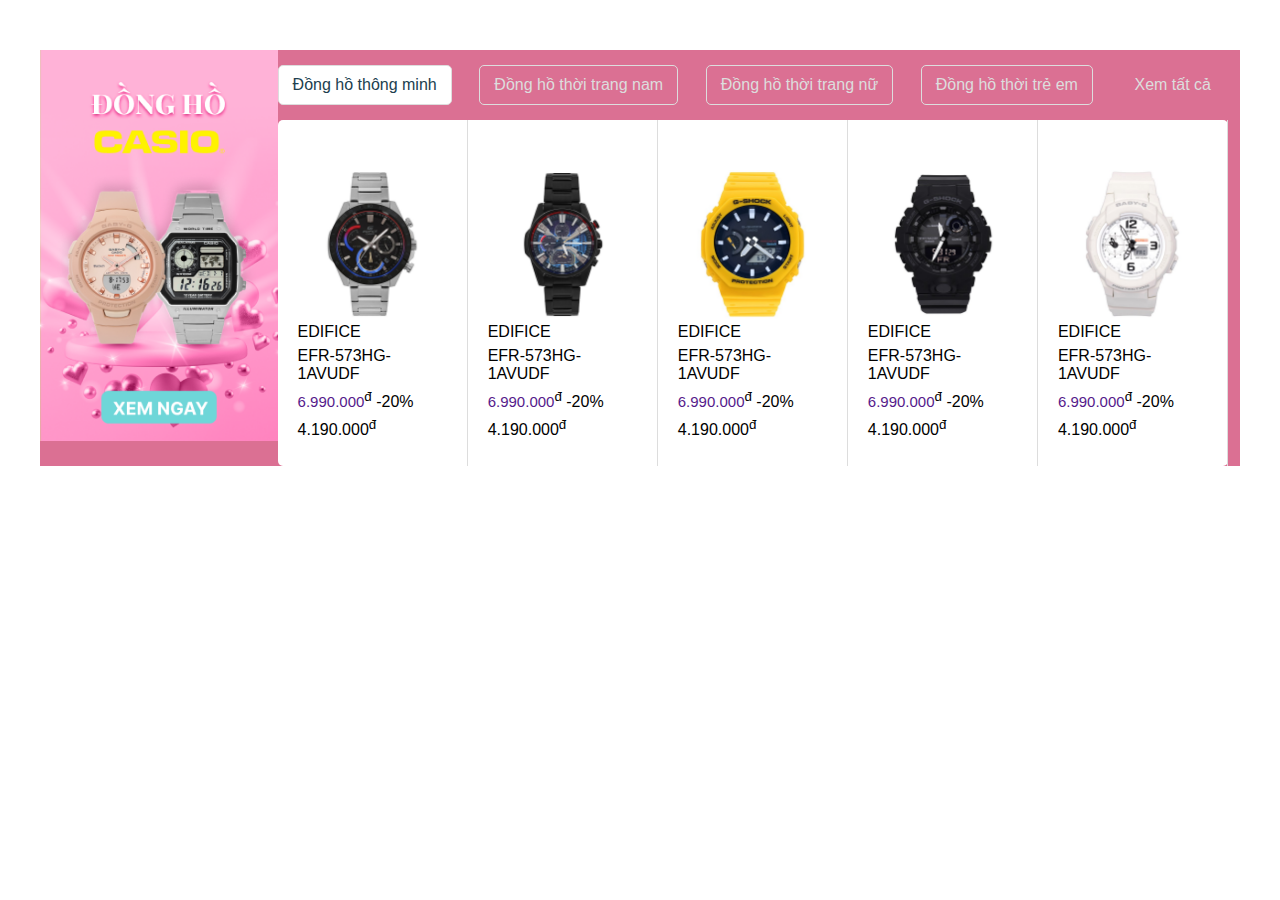
<file: slide4.html>
<!DOCTYPE html>
<html lang="en">
<head>
    <meta charset="UTF-8">
    <meta http-equiv="X-UA-Compatible" content="IE=edge">
    <meta name="viewport" content="width=device-width, initial-scale=1.0">
    <Style>
        *{
    margin: 0;
    padding: 0;
    font-family: Arial, Helvetica, sans-serif;
    box-sizing: border-box;/*  box-sizing là một thuộc tính sẽ giúp bạn có thể tính toán và làm chủ được kích thước của một phần tử dựa vào thuộc tính width và height đã được thiết lập bên trong. Hay nói cách khác, là bạn sẽ muốn thuộc tínhwidth và height là kích thước đã bao gồm border và padding. */
}
ul{
    list-style: none;
}
li{
    list-style: none;
}
a{
    text-decoration: none;
}
.container{
    max-width: 1200px;
    margin: auto;
}
header{
    text-align: center;
    height: 115px;
}
/* ----------------------------nav-------------------------------- */
nav{
    background-color: yellow;
    
}
nav ul{
  display: flex;
  justify-content: space-between;
  align-items: center;
  font-weight: bold;
}
nav ul li,a{
    font-size: 15px;
}

nav ul li:nth-child(1) input {
   border-radius: 2px;
   
}
nav ul li:nth-child(2) button{
    height: 30px;
    padding: 0 8px;
    cursor: pointer;
    background-color: white;
    border-radius: 10px;
}
nav ul li:nth-child(2) button:hover{
    background-color: gray;
}
nav ul li:nth-child(3){
    text-align: center;

}
nav ul li:nth-child(3):hover a{
    color: red;
} 
/* content */
.content{
    position: relative;
    width: 10px;
    height: 10px;
    border-radius: 100%;
    background-color: black;
    display: inline-block;
}
.top{
    position: absolute;
    top: 0;
    left: 0;
    width: 100%;
    height: 100%;
    border-radius: 100%;
    background-color: black;
    display: block;
    pointer-events: none;
    animation: btnani 2s linear infinite;
    
}
@keyframes btnani {
    form{
        opacity: o.4;
    }
    to{
        transform: scale(3);
        opacity: 0;
    }
}
nav ul li:nth-child(5):hover a{
    color: red;
}
nav ul li:nth-child(6):hover a{
    color: red;
}
nav ul li:nth-child(7):hover a{
    color: red;
}
/* -------------------------menu-bar----------------------- */
.menu-bar{
    background-color: yellow;
   
}
.menu-bar ul{
    display: flex;
    justify-content: space-between;
}
.container-menu-bar > ul > li {
    padding: 15px 35px;
}
.menu-bar ul li a{
    color: black;
    font-size: 13px;
    margin-left: 6px;
}
.menu-bar ul li:hover{
    background-color: white;
}
.container-menu-bar > ul > li:nth-child(7){
    position: relative;
}
.container-menu-bar > ul > li:nth-child(7)::before{
    position: absolute;
    content: "Giảm 5%";
    display: block;
    height: 13px;
    width: 45px;
    background-color: red;
    border-radius: 5px;
    top: 2px;
    right: 2px;
    font-size: 10px;
    color: white;
    padding-left: 3px;
}
.container-menu-bar > ul > li:nth-child(7)::after{
    position: absolute;
    content: "";
    height: 7px;
    width: 7px;
    background-color: red;
    border-radius: 5px;
    display: block;
    top:11px;
    right: 35px;
    z-index: 2;
    transform: rotate(45deg);
}
/* ----------------------------adress-form---------------------------- */
.adress-form{
    position: fixed;
    width: 100vw;
    height: 100vh;
    background-color: rgba(0,0,0,0.7);
    top: 0;
    left: 0;
    display: flex;
    align-items: center;
    justify-content: center;
    text-align: center;
    display: none;
    z-index: 999;
}
.adress-form-content{
    width: 400px;
    height: 450px;
    background-color: white;
    border-radius: 5px;
}
.adress-form-content form{
    padding: 12px 40px;
}
.adress-form-content h2{
    border-bottom: 1px solid #ddd;
    font-size: 14px;
    padding: 12px 0;
    position: relative;
}
.adress-form-content h2 span{
    display: block;
    position: absolute;
    height: 30px;
    padding: 0 6px;
    border: 1px solid #ddd;
    right: 12px;
    top: 50%;
    cursor: pointer;
    transform: translateY(-50%);
    line-height: 30px;
    color: #333;
    border-radius: 5px;
}

.adress-form-content form input,select{
    height: 45px;
    display: block;
    width: 100%;
    margin-top: 20px;
    padding: 6px;
    border-radius: 5px;
    border: 1px solid #ddd;
   
}
.adress-form-content form button{
    margin-top: 20px;
    width: 30%;
    cursor: pointer;
    background-color: #F97E0E;
    outline: none;
    color: #F97E0E;
}
/* -----------submenu-------------- */
.container-menu-bar ul li{
    position: relative;
}
.submenu{
    position: absolute;
    background-color: #ddd;
    width: 200px;
    height: auto;
    left: 0;
    top: 100%;
    padding: 12px;
    display: none;
}
.submenu ul{
    display: flex;
    flex-direction: column;
}
.submenu ul li{
    padding: 6px;
}
.submenu ul li:hover a{
    color: #F97E0E;
}
.submenu ul li:hover{
    background: none;
}
.container-menu-bar ul li:hover .submenu{
    display: block;
    z-index: 999;
}
/* -------------------slider--------------------- */
.slider{
    padding: 0;
    height: 350px;
}
.slider-content{
    display: flex;
    justify-content: space-between;
}
.slider-content-left{
    width: 65%;
}
.slider-content-left-top{
    width: 100%;
    height: 300px;
    position: relative;
}
.slider-content-left-top img{
    width: 100%;
    height: 100%;
    object-fit: cover;
}
.slider-content-left-bottom{
    display: flex;
    justify-content: space-between;
    border: 1px solid #ddd;
    border-top: none ;
    height: 50px;
}
.slider-content-left-bottom li{
    width: 20%;
    text-align: center;
    cursor: pointer;
    padding: 6px 0;
    height: 100%;
    line-height: 38px;
    position: relative  ;
}
.slider-content-left-bottom li:before{
    display: block;
    content: "";
    position: absolute;
    height: 70%;
    width: 1px;
    background-color: #ddd;
    right: 0;
}
.slider-content-left-bottom li.active:hover{
    border-bottom: 4px solid orange;
    font-size: 20px;
}
.slider-content-left-bottom li.active1:hover{
    border-bottom: 4px solid orange;
    font-size: 20px;
}
.slider-content-left-bottom li.active2:hover{
    border-bottom: 4px solid orange;
    font-size: 20px;
}
.slider-content-left-bottom li.active3:hover{
    border-bottom: 4px solid orange;
    font-size: 20px;
}
.slider-content-left-bottom li.active4:hover{
    border-bottom: 4px solid orange;
    font-size: 20px;
}
.slider-content-right{
    width: 35%;
    display: flex;
    flex-wrap: wrap;
    padding: 0 35px;
    justify-content: space-around;
}
.slider-content-right li{
    width: 50%;
    height: 50%;
    text-align: center;

}
.slider-content-right li img{
    width: 170px;
    height: 170px;
    border-radius: 5px;
}
.slider-content-left-top-btn{
    position: absolute;
    top: 50%;
    display: flex;
    justify-content: space-between;
    width: 100%;
    
}
.fa-chevron-left {
    font-size: 32px;
    color: #676666;
    height: 50px;
    width: 25px;
    background-color: #f8f5f5;
    cursor: pointer;
   
}
.fa-chevron-right{
    font-size: 32px;
    color: #676666;
    height: 50px;
    width: 25px;
    background-color: #f8f5f5;
    cursor: pointer;
}


/* ------------slide js1 ----------------------- */
/* .slider-content-left-top img {
    position: absolute;
}
.slider-content-left-top a:nth-child(2) img{
    transform: translateX(100%);
}
.slider-content-left-top a:nth-child(3) img{
    transform: translateX(200%);ba
}
.slider-content-left-top a:nth-child(4) img{
    transform: translateX(300%);
}
.slider-content-left-top a:nth-child(5) img{
    transform: translateX(400%);
}
.slider-content-left-top a:nth-child(6) img{
    transform: translateX(500%);
}
  */

/* -------------------banner--------------------- */
.banner-one{
    margin-top: 20px;
}
/* -------------------slider product--------------------- */
.container{
    padding-top: 20px;
}
.slide-product-one-content{
    background-color: #FED100;
    padding: 12px;
}
.slide-product-one-content-title h2{
    font-style: italic;
    padding: 12px 0;
}
.slide-product-one-content-items{
    display: flex;
    justify-content: space-evenly;
}
.slide-product-one-content-item{
    width: 19%;
    background-color: white;
    padding: 50px 12px 50px;
    border-radius: 5px;
    cursor: pointer;
}
.slide-product-one-content-item:hover > img{
    transform: translateY(-20px);
}
.slide-product-one-content-item > img{
    width: 100%;
    padding-bottom: 10px;
    transform: all 0.5s ease;
}
.slide-product-one-content-item-text{
    padding: 5px;
}
.slide-product-one-content-item-text li{
    margin-bottom: 6px;
}
.slide-product-one-content-item-text li:first-child{
    height: 30px;
    width: 80%;
    background-color: #DE1C05;
    display: inline-block;
    margin-bottom: 20px;
    line-height: 30px;
    border-radius: 40px;
}
.slide-product-one-content-item-text li:first-child p{
    color: #ddd;
    font-size: 12px;
}
.slide-product-one-content-item-text li:first-child img{
    width: 30px;
    float: left;
    margin-right: 6px;
}
.slide-product-one-content-item-text li:nth-child(2):hover {
    color: rgb(20, 189, 236);
}
.slide-product-one-content-item-text li:nth-child(4) a{
    text-decoration: line-through;
    color: black;
}
.slide-product-one-content-item-text li:nth-child(5){
    font-weight: bold;
}
.slide-product-one-content-item-text li:last-child {
    color: #fb6e2e;
}
/* ------slider-production----------- */
.slide-product-one-content-container{
    position: relative;
}
.slide-product-one-content-btn{
    position: absolute;
    top: 50%;
    display: flex;
    justify-content: space-between;
    width: 100%;
}
/* ----------------fix loi-------------------------- */
.slider-content-left{
    width: 70%;
}
.slider-content-right{
    width: 30%;
}
.slider-content-right{
    padding: 0 5px;
}
.slide-product-one-content{
    padding:0;
}
.slide-product-one-content-title{
    padding: 0 12px;
}
.slide-product-one-content-container{
    height: 565px;
}
/* ----product gallery------------- */
.product-gallery-one-conten-product{
    display: flex;
    justify-content: space-between;
    flex-wrap: wrap;
}
.product-gallery-one-conten-product-item{
    width: 20%;
    padding: 50px 12px 12px;
    border: 1px solid #f8f0f0;
    cursor: pointer;
}
.product-gallery-one-conten-product-item:hover{
    box-shadow: 3px 3px 3px #e1dddd;
}
.product-gallery-one-conten-product-item:hover > img{
    transform: translateY(-20px);
}
.product-gallery-one-conten-product-item > img{
    width: 100%;
    transition: all 0.3s ease;
}
/* coppy */
.product-gallery-one-conten-product-item-text{
    padding: 5px;
}
.product-gallery-one-conten-product-item-text li{
    margin-bottom: 6px;
}
.product-gallery-one-conten-product-item-text li:first-child{
    height: 30px;
    width: 80%;
    background-color: #DE1C05;
    display: inline-block;
    margin-bottom: 20px;
    line-height: 30px;
    border-radius: 40px;
}
.product-gallery-one-conten-product-item-text li:first-child p{
    color: #ddd;
    font-size: 12px;
}
.product-gallery-one-conten-product-item-text li:first-child img{
    width: 30px;
    float: left;
    margin-right: 6px;
}
.product-gallery-one-conten-product-item-text li:nth-child(2):hover {
    color: rgb(20, 189, 236);
}
.product-gallery-one-conten-product-item-text li:nth-child(4) a{
    text-decoration: line-through;
    color: black;
}
.product-gallery-one-conten-product-item-text li:nth-child(5){
    font-weight: bold;
}
.product-gallery-one-conten-product-item-text li:last-child {
    color: #fb6e2e;
}
.product-gallery-one{
    margin-top: 20px;
}
.product-gallery-one-content-title{
    display: flex;
    justify-content: space-between;
    margin-bottom: 30px;
}
.product-gallery-one-content-title ul{
    display: flex;
}
.product-gallery-one-content-title ul li{
    padding: 6px 12px ;
    border: 1px solid #ddd;
    margin-left: 12px;
    border-radius: 40px;
    font-size: 14px;
 
}
.product-gallery-one-content-title ul li a{
    color: black;
    transition: all 0.3s ease;
}
.product-gallery-one-content-title ul li:hover a{
    color: rgb(17, 166, 240);
}
.product-gallery-one-content-title ul li:hover{
    box-shadow:  0 0 2px #333;
}
/* ------------product gallery two */
.product-gallery-two{
    margin-top: 30px;  
}
.product-gallery-two-content{
    display: flex;
    padding-right: 12px;
    background-color:   palevioletred;
}
.product-gallery-two-content-right{
    width: 20%;
}
.product-gallery-two-content-right img{
    width: 100%;
}
.product-gallery-two-content-left{
    width: 80%;
    display: flex;
    flex-direction: column;
}
.product-gallery-two-content-left-top{
    height: 70px;
    display: flex;
    justify-content: space-between;
    text-align: center;
    align-items: center;
    color: #ddd;
}
.product-gallery-two-content-left-top li{
    padding: 10px 14px;
    border:1px solid #ddd ;
    border-radius: 5px;
    cursor: pointer;
}
.product-gallery-two-content-left-top li:last-child{
    border: none;
}
.product-gallery-two-content-left-top li:last-child a{
    font-size: 16px; 
   
}
.product-gallery-two-content-left-top .active{
    background-color: #fff;
    color: #203E4E;
}
.product-gallery-two-content-left-bottom{
    background-color: #fff;
    display: flex;
    border-radius: 5px;
}
.product-gallery-two-content-left-bottom-item{
    width: 25%;
    padding: 50px 20px 20px;
    border-right: 1px solid #ddd;
    cursor: pointer;
}
.product-gallery-two-content-left-bottom-item img{
    width: 100%;
}
.product-gallery-two-content-left-bottom-item-text li{
    margin-bottom: 6px;
}
    </Style>
    <title>Document</title>
</head>
<body>
    <section class="product-gallery-two">
        <div class="container">
            <div class="product-gallery-two-content">
                <div class="product-gallery-two-content-right">
                    <img src="image/dh1.png" alt="">
                </div>
                <div class="product-gallery-two-content-left">
                    <div class="product-gallery-two-content-left-top">
                        <li class="active">Đồng hồ thông minh</li>
                        <li>Đồng hồ thời trang nam</li>
                        <li>Đồng hồ thời trang nữ</li>
                        <li>Đồng hồ thời trẻ em</li>
                        <li><a style="color: #ddd;" href="">Xem tất cả</a><i style="margin-left: 3px;" class="fas fa-angle-right"></i></li>
                    </div>
                    <div class="product-gallery-two-content-left-bottom">
                        <div class="product-gallery-two-content-left-bottom-item">
                            <img src="image/dh2.jpg" alt="">
                            <div class="product-gallery-two-content-left-bottom-item-text">
                                <li>EDIFICE</li>
                                <li>EFR-573HG-1AVUDF </li>
                                <li><a href="">6.990.000</a><sup>đ</sup><span> -20%</span></li>
                                <li>4.190.000<sup>đ</sup></li>
                            </div>
                        </div>
                        <!-- 2 -->
                        <div class="product-gallery-two-content-left-bottom-item">
                            <img src="image/dh3.jpg" alt="">
                            <div class="product-gallery-two-content-left-bottom-item-text">
                                <li>EDIFICE</li>
                                <li>EFR-573HG-1AVUDF </li>
                                <li><a href="">6.990.000</a><sup>đ</sup><span> -20%</span></li>
                                <li>4.190.000<sup>đ</sup></li>
                            </div>
                        </div>
                        <!-- 3 -->
                        <div class="product-gallery-two-content-left-bottom-item">
                            <img src="image/dh4.jpg" alt="">
                            <div class="product-gallery-two-content-left-bottom-item-text">
                                <li>EDIFICE</li>
                                <li>EFR-573HG-1AVUDF </li>
                                <li><a href="">6.990.000</a><sup>đ</sup><span> -20%</span></li>
                                <li>4.190.000<sup>đ</sup></li>
                            </div>
                        </div>
                        <!-- 4 -->
                        <div class="product-gallery-two-content-left-bottom-item">
                            <img src="image/dh5.jpg" alt="">
                            <div class="product-gallery-two-content-left-bottom-item-text">
                                <li>EDIFICE</li>
                                <li>EFR-573HG-1AVUDF </li>
                                <li><a href="">6.990.000</a><sup>đ</sup><span> -20%</span></li>
                                <li>4.190.000<sup>đ</sup></li>
                            </div>
                        </div>
                        <!-- 5 -->
                        <div class="product-gallery-two-content-left-bottom-item">
                            <img src="image/dh6.jpg" alt="">
                            <div class="product-gallery-two-content-left-bottom-item-text">
                                <li>EDIFICE</li>
                                <li>EFR-573HG-1AVUDF </li>
                                <li><a href="">6.990.000</a><sup>đ</sup><span> -20%</span></li>
                                <li>4.190.000<sup>đ</sup></li>
                            </div>
                        </div>
                    </div>
                </div>
            </div>
        </div>
    </section>
</body>
</html>
</file>
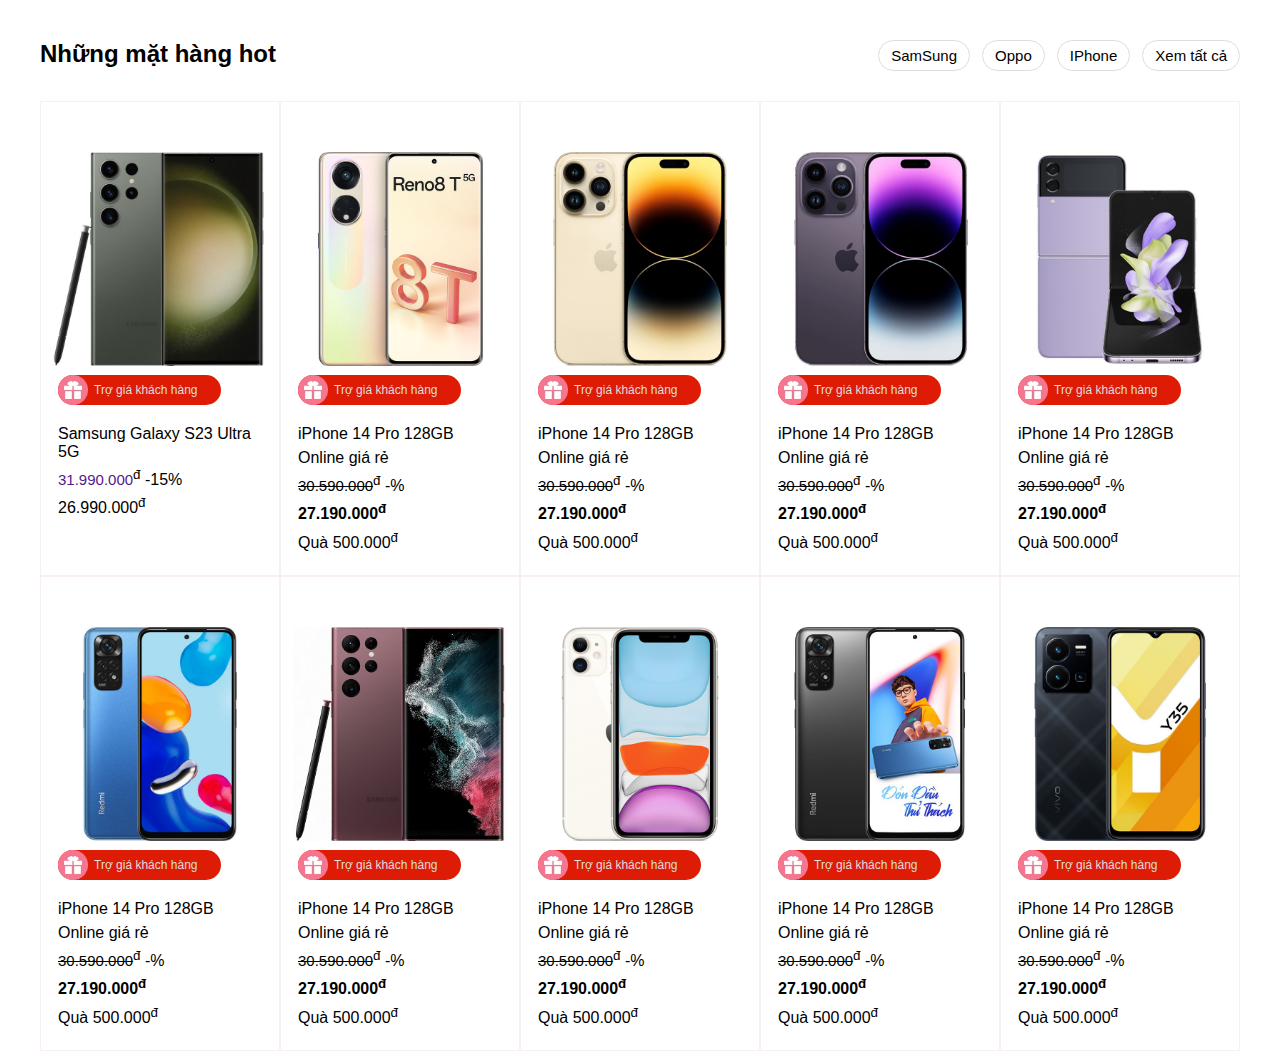
<file: slide5.html>
<!DOCTYPE html>
<html lang="en">
<head>
    <meta charset="UTF-8">
    <style>
        *{
    margin: 0;
    padding: 0;
    font-family: Arial, Helvetica, sans-serif;
    box-sizing: border-box;/*  box-sizing là một thuộc tính sẽ giúp bạn có thể tính toán và làm chủ được kích thước của một phần tử dựa vào thuộc tính width và height đã được thiết lập bên trong. Hay nói cách khác, là bạn sẽ muốn thuộc tínhwidth và height là kích thước đã bao gồm border và padding. */
}
ul{
    list-style: none;
}
li{
    list-style: none;
}
a{
    text-decoration: none;
}
.container{
    max-width: 1200px;
    margin: auto;
}
header{
    text-align: center;
    height: 115px;
}
/* ----------------------------nav-------------------------------- */
nav{
    background-color: yellow;
    
}
nav ul{
  display: flex;
  justify-content: space-between;
  align-items: center;
  font-weight: bold;
}
nav ul li,a{
    font-size: 15px;
}

nav ul li:nth-child(1) input {
   border-radius: 2px;
   
}
nav ul li:nth-child(2) button{
    height: 30px;
    padding: 0 8px;
    cursor: pointer;
    background-color: white;
    border-radius: 10px;
}
nav ul li:nth-child(2) button:hover{
    background-color: gray;
}
nav ul li:nth-child(3){
    text-align: center;

}
nav ul li:nth-child(3):hover a{
    color: red;
} 
/* content */
.content{
    position: relative;
    width: 10px;
    height: 10px;
    border-radius: 100%;
    background-color: black;
    display: inline-block;
}
.top{
    position: absolute;
    top: 0;
    left: 0;
    width: 100%;
    height: 100%;
    border-radius: 100%;
    background-color: black;
    display: block;
    pointer-events: none;
    animation: btnani 2s linear infinite;
    
}
@keyframes btnani {
    form{
        opacity: o.4;
    }
    to{
        transform: scale(3);
        opacity: 0;
    }
}
nav ul li:nth-child(5):hover a{
    color: red;
}
nav ul li:nth-child(6):hover a{
    color: red;
}
nav ul li:nth-child(7):hover a{
    color: red;
}
/* -------------------------menu-bar----------------------- */
.menu-bar{
    background-color: yellow;
   
}
.menu-bar ul{
    display: flex;
    justify-content: space-between;
}
.container-menu-bar > ul > li {
    padding: 15px 35px;
}
.menu-bar ul li a{
    color: black;
    font-size: 13px;
    margin-left: 6px;
}
.menu-bar ul li:hover{
    background-color: white;
}
.container-menu-bar > ul > li:nth-child(7){
    position: relative;
}
.container-menu-bar > ul > li:nth-child(7)::before{
    position: absolute;
    content: "Giảm 5%";
    display: block;
    height: 13px;
    width: 45px;
    background-color: red;
    border-radius: 5px;
    top: 2px;
    right: 2px;
    font-size: 10px;
    color: white;
    padding-left: 3px;
}
.container-menu-bar > ul > li:nth-child(7)::after{
    position: absolute;
    content: "";
    height: 7px;
    width: 7px;
    background-color: red;
    border-radius: 5px;
    display: block;
    top:11px;
    right: 35px;
    z-index: 2;
    transform: rotate(45deg);
}
/* ----------------------------adress-form---------------------------- */
.adress-form{
    position: fixed;
    width: 100vw;
    height: 100vh;
    background-color: rgba(0,0,0,0.7);
    top: 0;
    left: 0;
    display: flex;
    align-items: center;
    justify-content: center;
    text-align: center;
    display: none;
    z-index: 999;
}
.adress-form-content{
    width: 400px;
    height: 450px;
    background-color: white;
    border-radius: 5px;
}
.adress-form-content form{
    padding: 12px 40px;
}
.adress-form-content h2{
    border-bottom: 1px solid #ddd;
    font-size: 14px;
    padding: 12px 0;
    position: relative;
}
.adress-form-content h2 span{
    display: block;
    position: absolute;
    height: 30px;
    padding: 0 6px;
    border: 1px solid #ddd;
    right: 12px;
    top: 50%;
    cursor: pointer;
    transform: translateY(-50%);
    line-height: 30px;
    color: #333;
    border-radius: 5px;
}

.adress-form-content form input,select{
    height: 45px;
    display: block;
    width: 100%;
    margin-top: 20px;
    padding: 6px;
    border-radius: 5px;
    border: 1px solid #ddd;
   
}
.adress-form-content form button{
    margin-top: 20px;
    width: 30%;
    cursor: pointer;
    background-color: #F97E0E;
    outline: none;
    color: #F97E0E;
}
/* -----------submenu-------------- */
.container-menu-bar ul li{
    position: relative;
}
.submenu{
    position: absolute;
    background-color: #ddd;
    width: 200px;
    height: auto;
    left: 0;
    top: 100%;
    padding: 12px;
    display: none;
}
.submenu ul{
    display: flex;
    flex-direction: column;
}
.submenu ul li{
    padding: 6px;
}
.submenu ul li:hover a{
    color: #F97E0E;
}
.submenu ul li:hover{
    background: none;
}
.container-menu-bar ul li:hover .submenu{
    display: block;
    z-index: 999;
}
/* -------------------slider--------------------- */
.slider{
    padding: 0;
    height: 350px;
}
.slider-content{
    display: flex;
    justify-content: space-between;
}
.slider-content-left{
    width: 65%;
}
.slider-content-left-top{
    width: 100%;
    height: 300px;
    position: relative;
}
.slider-content-left-top img{
    width: 100%;
    height: 100%;
    object-fit: cover;
}
.slider-content-left-bottom{
    display: flex;
    justify-content: space-between;
    border: 1px solid #ddd;
    border-top: none ;
    height: 50px;
}
.slider-content-left-bottom li{
    width: 20%;
    text-align: center;
    cursor: pointer;
    padding: 6px 0;
    height: 100%;
    line-height: 38px;
    position: relative  ;
}
.slider-content-left-bottom li:before{
    display: block;
    content: "";
    position: absolute;
    height: 70%;
    width: 1px;
    background-color: #ddd;
    right: 0;
}
.slider-content-left-bottom li.active:hover{
    border-bottom: 4px solid orange;
    font-size: 20px;
}
.slider-content-left-bottom li.active1:hover{
    border-bottom: 4px solid orange;
    font-size: 20px;
}
.slider-content-left-bottom li.active2:hover{
    border-bottom: 4px solid orange;
    font-size: 20px;
}
.slider-content-left-bottom li.active3:hover{
    border-bottom: 4px solid orange;
    font-size: 20px;
}
.slider-content-left-bottom li.active4:hover{
    border-bottom: 4px solid orange;
    font-size: 20px;
}
.slider-content-right{
    width: 35%;
    display: flex;
    flex-wrap: wrap;
    padding: 0 35px;
    justify-content: space-around;
}
.slider-content-right li{
    width: 50%;
    height: 50%;
    text-align: center;

}
.slider-content-right li img{
    width: 170px;
    height: 170px;
    border-radius: 5px;
}
.slider-content-left-top-btn{
    position: absolute;
    top: 50%;
    display: flex;
    justify-content: space-between;
    width: 100%;
    
}
.fa-chevron-left {
    font-size: 32px;
    color: #676666;
    height: 50px;
    width: 25px;
    background-color: #f8f5f5;
    cursor: pointer;
   
}
.fa-chevron-right{
    font-size: 32px;
    color: #676666;
    height: 50px;
    width: 25px;
    background-color: #f8f5f5;
    cursor: pointer;
}


/* ------------slide js1 ----------------------- */
/* .slider-content-left-top img {
    position: absolute;
}
.slider-content-left-top a:nth-child(2) img{
    transform: translateX(100%);
}
.slider-content-left-top a:nth-child(3) img{
    transform: translateX(200%);ba
}
.slider-content-left-top a:nth-child(4) img{
    transform: translateX(300%);
}
.slider-content-left-top a:nth-child(5) img{
    transform: translateX(400%);
}
.slider-content-left-top a:nth-child(6) img{
    transform: translateX(500%);
}
  */

/* -------------------banner--------------------- */
.banner-one{
    margin-top: 20px;
}
/* -------------------slider product--------------------- */
.container{
    padding-top: 20px;
}
.slide-product-one-content{
    background-color: #FED100;
    padding: 12px;
}
.slide-product-one-content-title h2{
    font-style: italic;
    padding: 12px 0;
}
.slide-product-one-content-items{
    display: flex;
    justify-content: space-evenly;
}
.slide-product-one-content-item{
    width: 19%;
    background-color: white;
    padding: 50px 12px 50px;
    border-radius: 5px;
    cursor: pointer;
}
.slide-product-one-content-item:hover > img{
    transform: translateY(-20px);
}
.slide-product-one-content-item > img{
    width: 100%;
    padding-bottom: 10px;
    transform: all 0.5s ease;
}
.slide-product-one-content-item-text{
    padding: 5px;
}
.slide-product-one-content-item-text li{
    margin-bottom: 6px;
}
.slide-product-one-content-item-text li:first-child{
    height: 30px;
    width: 80%;
    background-color: #DE1C05;
    display: inline-block;
    margin-bottom: 20px;
    line-height: 30px;
    border-radius: 40px;
}
.slide-product-one-content-item-text li:first-child p{
    color: #ddd;
    font-size: 12px;
}
.slide-product-one-content-item-text li:first-child img{
    width: 30px;
    float: left;
    margin-right: 6px;
}
.slide-product-one-content-item-text li:nth-child(2):hover {
    color: rgb(20, 189, 236);
}
.slide-product-one-content-item-text li:nth-child(4) a{
    text-decoration: line-through;
    color: black;
}
.slide-product-one-content-item-text li:nth-child(5){
    font-weight: bold;
}
.slide-product-one-content-item-text li:last-child {
    color: #fb6e2e;
}
/* ------slider-production----------- */
.slide-product-one-content-container{
    position: relative;
}
.slide-product-one-content-btn{
    position: absolute;
    top: 50%;
    display: flex;
    justify-content: space-between;
    width: 100%;
}
/* ----------------fix loi-------------------------- */
.slider-content-left{
    width: 70%;
}
.slider-content-right{
    width: 30%;
}
.slider-content-right{
    padding: 0 5px;
}
.slide-product-one-content{
    padding:0;
}
.slide-product-one-content-title{
    padding: 0 12px;
}
.slide-product-one-content-container{
    height: 565px;
}
/* ----product gallery------------- */
.product-gallery-one-conten-product{
    display: flex;
    justify-content: space-between;
    flex-wrap: wrap;
}
.product-gallery-one-conten-product-item{
    width: 20%;
    padding: 50px 12px 12px;
    border: 1px solid #f8f0f0;
    cursor: pointer;
}
.product-gallery-one-conten-product-item:hover{
    box-shadow: 3px 3px 3px #e1dddd;
}
.product-gallery-one-conten-product-item:hover > img{
    transform: translateY(-20px);
}
.product-gallery-one-conten-product-item > img{
    width: 100%;
    transition: all 0.3s ease;
}
/* coppy */
.product-gallery-one-conten-product-item-text{
    padding: 5px;
}
.product-gallery-one-conten-product-item-text li{
    margin-bottom: 6px;
}
.product-gallery-one-conten-product-item-text li:first-child{
    height: 30px;
    width: 80%;
    background-color: #DE1C05;
    display: inline-block;
    margin-bottom: 20px;
    line-height: 30px;
    border-radius: 40px;
}
.product-gallery-one-conten-product-item-text li:first-child p{
    color: #ddd;
    font-size: 12px;
}
.product-gallery-one-conten-product-item-text li:first-child img{
    width: 30px;
    float: left;
    margin-right: 6px;
}
.product-gallery-one-conten-product-item-text li:nth-child(2):hover {
    color: rgb(20, 189, 236);
}
.product-gallery-one-conten-product-item-text li:nth-child(4) a{
    text-decoration: line-through;
    color: black;
}
.product-gallery-one-conten-product-item-text li:nth-child(5){
    font-weight: bold;
}
.product-gallery-one-conten-product-item-text li:last-child {
    color: #fb6e2e;
}
.product-gallery-one{
    margin-top: 20px;
}
.product-gallery-one-content-title{
    display: flex;
    justify-content: space-between;
    margin-bottom: 30px;
}
.product-gallery-one-content-title ul{
    display: flex;
}
.product-gallery-one-content-title ul li{
    padding: 6px 12px ;
    border: 1px solid #ddd;
    margin-left: 12px;
    border-radius: 40px;
    font-size: 14px;
 
}
.product-gallery-one-content-title ul li a{
    color: black;
    transition: all 0.3s ease;
}
.product-gallery-one-content-title ul li:hover a{
    color: rgb(17, 166, 240);
}
.product-gallery-one-content-title ul li:hover{
    box-shadow:  0 0 2px #333;
}
/* ------------product gallery two */
.product-gallery-two{
    margin-top: 30px;  
}
.product-gallery-two-content{
    display: flex;
    padding-right: 12px;
    background-color:   palevioletred;
}
.product-gallery-two-content-right{
    width: 20%;
}
.product-gallery-two-content-right img{
    width: 100%;
}
.product-gallery-two-content-left{
    width: 80%;
    display: flex;
    flex-direction: column;
}
.product-gallery-two-content-left-top{
    height: 70px;
    display: flex;
    justify-content: space-between;
    text-align: center;
    align-items: center;
    color: #ddd;
}
.product-gallery-two-content-left-top li{
    padding: 10px 14px;
    border:1px solid #ddd ;
    border-radius: 5px;
    cursor: pointer;
}
.product-gallery-two-content-left-top li:last-child{
    border: none;
}
.product-gallery-two-content-left-top li:last-child a{
    font-size: 16px; 
   
}
.product-gallery-two-content-left-top .active{
    background-color: #fff;
    color: #203E4E;
}
.product-gallery-two-content-left-bottom{
    background-color: #fff;
    display: flex;
    border-radius: 5px;
}
.product-gallery-two-content-left-bottom-item{
    width: 25%;
    padding: 50px 20px 20px;
    border-right: 1px solid #ddd;
    cursor: pointer;
}
.product-gallery-two-content-left-bottom-item img{
    width: 100%;
}
.product-gallery-two-content-left-bottom-item-text li{
    margin-bottom: 6px;
}
    </style>
    <title>Document</title>
</head>
<body>
    <section class="product-gallery-one">
        <div class="container">
            <div class="product-gallery-one-content">
                <div class="product-gallery-one-content-title">
                    <h2>Những mặt hàng hot</h2>
                    <ul>
                        <li><a href="">SamSung</a></li>
                        <li><a href="">Oppo</a></li>
                        <li><a href="">IPhone</a></li>
                        <li><a href="">Xem tất cả</a></li>
                    </ul>
                </div>
                <div class="product-gallery-one-conten-product">
                    <!-- 1 -->
                    <div class="product-gallery-one-conten-product-item">
                        <img src="image/gallery1.jpg" alt="">
                            <div class="product-gallery-one-conten-product-item-text">
                                <li><img src="image/text.webp" alt=""><p>Trợ giá khách hàng</p></li>
                                <li>Samsung Galaxy S23 Ultra 5G</li>
                                <li><a href="">31.990.000</a><sup>đ</sup><span> -15%</span></li>
                                <li>26.990.000<sup>đ</sup></li>
                                <li>
                                    <i class="fas fa-star"></i>
                                    <i class="fas fa-star"></i>
                                    <i class="fas fa-star"></i>
                                   
                                </li>
                            </div>
                    </div>
                    <!-- 2 -->
                    <div class="product-gallery-one-conten-product-item">
                        <img src="image/gallery2.jpg" alt="">
                            <div class="product-gallery-one-conten-product-item-text">
                                <li><img src="image/text.webp" alt=""><p>Trợ giá khách hàng</p></li>
                                <li>iPhone 14 Pro 128GB</li>
                                <li>Online giá rẻ</li>
                                <li><a href="">30.590.000</a><sup>đ</sup><span> -%</span></li>
                                <li>27.190.000<sup>đ</sup></li>
                                <li>Quà 500.000<sup>đ</sup></li>
                                <li>
                                    <i class="fas fa-star"></i>
                                    <i class="fas fa-star"></i>
                                    <i class="fas fa-star"></i>
                                    <i class="fas fa-star"></i>
                                    <i class="fas fa-star"></i>
                                </li>
                            </div>
                    </div>
                    <!-- 3 -->
                    <div class="product-gallery-one-conten-product-item">
                        <img src="image/gallery3.jpg" alt="">
                            <div class="product-gallery-one-conten-product-item-text">
                                <li><img src="image/text.webp" alt=""><p>Trợ giá khách hàng</p></li>
                                <li>iPhone 14 Pro 128GB</li>
                                <li>Online giá rẻ</li>
                                <li><a href="">30.590.000</a><sup>đ</sup><span> -%</span></li>
                                <li>27.190.000<sup>đ</sup></li>
                                <li>Quà 500.000<sup>đ</sup></li>
                                <li>
                                    <i class="fas fa-star"></i>
                                    <i class="fas fa-star"></i>
                                    <i class="fas fa-star"></i>
                                    <i class="fas fa-star"></i>
                                    <i class="fas fa-star"></i>
                                </li>
                            </div>
                    </div>
                    <!-- 4 -->
                    <div class="product-gallery-one-conten-product-item">
                        <img src="image/gallery4.jpg" alt="">
                            <div class="product-gallery-one-conten-product-item-text">
                                <li><img src="image/text.webp" alt=""><p>Trợ giá khách hàng</p></li>
                                <li>iPhone 14 Pro 128GB</li>
                                <li>Online giá rẻ</li>
                                <li><a href="">30.590.000</a><sup>đ</sup><span> -%</span></li>
                                <li>27.190.000<sup>đ</sup></li>
                                <li>Quà 500.000<sup>đ</sup></li>
                                <li>
                                    <i class="fas fa-star"></i>
                                    <i class="fas fa-star"></i>
                                    <i class="fas fa-star"></i>
                                    <i class="fas fa-star"></i>
                                    <i class="fas fa-star"></i>
                                </li>
                            </div>
                    </div>
                    <!-- 5 -->
                    <div class="product-gallery-one-conten-product-item">
                        <img src="image/gallery5.jpg" alt="">
                            <div class="product-gallery-one-conten-product-item-text">
                                <li><img src="image/text.webp" alt=""><p>Trợ giá khách hàng</p></li>
                                <li>iPhone 14 Pro 128GB</li>
                                <li>Online giá rẻ</li>
                                <li><a href="">30.590.000</a><sup>đ</sup><span> -%</span></li>
                                <li>27.190.000<sup>đ</sup></li>
                                <li>Quà 500.000<sup>đ</sup></li>
                                <li>
                                    <i class="fas fa-star"></i>
                                    <i class="fas fa-star"></i>
                                    <i class="fas fa-star"></i>
                                    <i class="fas fa-star"></i>
                                    <i class="fas fa-star"></i>
                                </li>
                            </div>
                    </div>
                    <!-- 6 -->
                    <div class="product-gallery-one-conten-product-item">
                        <img src="image/gallery6.jpg" alt="">
                            <div class="product-gallery-one-conten-product-item-text">
                                <li><img src="image/text.webp" alt=""><p>Trợ giá khách hàng</p></li>
                                <li>iPhone 14 Pro 128GB</li>
                                <li>Online giá rẻ</li>
                                <li><a href="">30.590.000</a><sup>đ</sup><span> -%</span></li>
                                <li>27.190.000<sup>đ</sup></li>
                                <li>Quà 500.000<sup>đ</sup></li>
                                <li>
                                    <i class="fas fa-star"></i>
                                    <i class="fas fa-star"></i>
                                    <i class="fas fa-star"></i>
                                    <i class="fas fa-star"></i>
                                    <i class="fas fa-star"></i>
                                </li>
                            </div>
                    </div>
                    <!-- 7 -->
                    <div class="product-gallery-one-conten-product-item">
                        <img src="image/gallery7.jpg" alt="">
                            <div class="product-gallery-one-conten-product-item-text">
                                <li><img src="image/text.webp" alt=""><p>Trợ giá khách hàng</p></li>
                                <li>iPhone 14 Pro 128GB</li>
                                <li>Online giá rẻ</li>
                                <li><a href="">30.590.000</a><sup>đ</sup><span> -%</span></li>
                                <li>27.190.000<sup>đ</sup></li>
                                <li>Quà 500.000<sup>đ</sup></li>
                                <li>
                                    <i class="fas fa-star"></i>
                                    <i class="fas fa-star"></i>
                                    <i class="fas fa-star"></i>
                                    <i class="fas fa-star"></i>
                                    <i class="fas fa-star"></i>
                                </li>
                            </div>
                    </div>
                    <!-- 8 -->
                    <div class="product-gallery-one-conten-product-item">
                        <img src="image/gallery8.jpg" alt="">
                            <div class="product-gallery-one-conten-product-item-text">
                                <li><img src="image/text.webp" alt=""><p>Trợ giá khách hàng</p></li>
                                <li>iPhone 14 Pro 128GB</li>
                                <li>Online giá rẻ</li>
                                <li><a href="">30.590.000</a><sup>đ</sup><span> -%</span></li>
                                <li>27.190.000<sup>đ</sup></li>
                                <li>Quà 500.000<sup>đ</sup></li>
                                <li>
                                    <i class="fas fa-star"></i>
                                    <i class="fas fa-star"></i>
                                    <i class="fas fa-star"></i>
                                    <i class="fas fa-star"></i>
                                    <i class="fas fa-star"></i>
                                </li>
                            </div>
                    </div>
                    <!-- 9 -->
                    <div class="product-gallery-one-conten-product-item">
                        <img src="image/gallery9.jpg" alt="">
                            <div class="product-gallery-one-conten-product-item-text">
                                <li><img src="image/text.webp" alt=""><p>Trợ giá khách hàng</p></li>
                                <li>iPhone 14 Pro 128GB</li>
                                <li>Online giá rẻ</li>
                                <li><a href="">30.590.000</a><sup>đ</sup><span> -%</span></li>
                                <li>27.190.000<sup>đ</sup></li>
                                <li>Quà 500.000<sup>đ</sup></li>
                                <li>
                                    <i class="fas fa-star"></i>
                                    <i class="fas fa-star"></i>
                                    <i class="fas fa-star"></i>
                                    <i class="fas fa-star"></i>
                                    <i class="fas fa-star"></i>
                                </li>
                            </div>
                    </div>
                    <!-- 10 -->
                    <div class="product-gallery-one-conten-product-item">
                        <img src="image/gallery10.jpg" alt="">
                            <div class="product-gallery-one-conten-product-item-text">
                                <li><img src="image/text.webp" alt=""><p>Trợ giá khách hàng</p></li>
                                <li>iPhone 14 Pro 128GB</li>
                                <li>Online giá rẻ</li>
                                <li><a href="">30.590.000</a><sup>đ</sup><span> -%</span></li>
                                <li>27.190.000<sup>đ</sup></li>
                                <li>Quà 500.000<sup>đ</sup></li>
                                <li>
                                    <i class="fas fa-star"></i>
                                    <i class="fas fa-star"></i>
                                    <i class="fas fa-star"></i>
                                    <i class="fas fa-star"></i>
                                    <i class="fas fa-star"></i>
                                </li>
                            </div>
                    </div>
                </div>
            </div>
        </div>
    </section>
</body>
</html>
</file>
